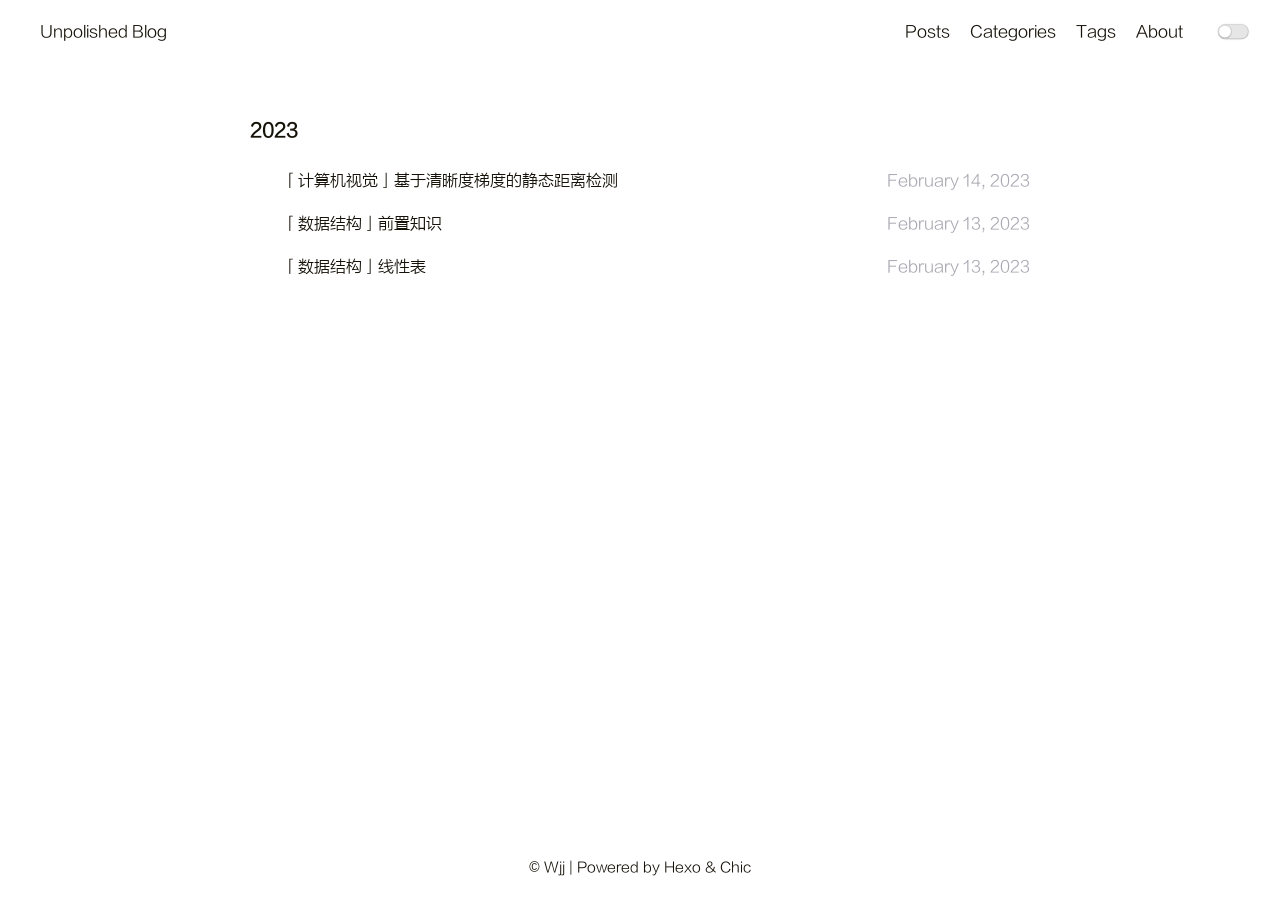
<file: archives/index.html>
<!DOCTYPE html>
<html lang="en">

<head>
    <meta charset="UTF-8">
<meta name="viewport"
      content="width=device-width, initial-scale=1.0, maximum-scale=1.0, minimum-scale=1.0">
<meta http-equiv="X-UA-Compatible" content="ie=edge">

    <meta name="author" content="Wjj">





<title>Archives | Unpolished Blog</title>



    <link rel="icon" href="/Hestia.ico">




    <!-- stylesheets list from _config.yml -->
    
    <link rel="stylesheet" href="/css/style.css">
    



    <!-- scripts list from _config.yml -->
    
    <script src="/js/script.js"></script>
    
    <script src="/js/tocbot.min.js"></script>
    



    
    
        
    


<meta name="generator" content="Hexo 6.3.0"></head>

<body>
    <script>
        // this function is used to check current theme before page loaded.
        (() => {
            const currentTheme = window.localStorage && window.localStorage.getItem('theme') || '';
            const isDark = currentTheme === 'dark';
            const pagebody = document.getElementsByTagName('body')[0]
            if (isDark) {
                pagebody.classList.add('dark-theme');
                // mobile
                document.getElementById("mobile-toggle-theme").innerText = "· Dark"
            } else {
                pagebody.classList.remove('dark-theme');
                // mobile
                document.getElementById("mobile-toggle-theme").innerText = "· Light"
            }
        })();
    </script>

    <div class="wrapper">
        <header>
    <nav class="navbar">
        <div class="container">
            <div class="navbar-header header-logo"><a href="/">Unpolished Blog</a></div>
            <div class="menu navbar-right">
                
                    <a class="menu-item" href="/archives">Posts</a>
                
                    <a class="menu-item" href="/category">Categories</a>
                
                    <a class="menu-item" href="/tag">Tags</a>
                
                    <a class="menu-item" href="/about">About</a>
                
                <input id="switch_default" type="checkbox" class="switch_default">
                <label for="switch_default" class="toggleBtn"></label>
            </div>
        </div>
    </nav>

    
    <nav class="navbar-mobile" id="nav-mobile">
        <div class="container">
            <div class="navbar-header">
                <div>
                    <a href="/">Unpolished Blog</a><a id="mobile-toggle-theme">·&nbsp;Light</a>
                </div>
                <div class="menu-toggle" onclick="mobileBtn()">&#9776; Menu</div>
            </div>
            <div class="menu" id="mobile-menu">
                
                    <a class="menu-item" href="/archives">Posts</a>
                
                    <a class="menu-item" href="/category">Categories</a>
                
                    <a class="menu-item" href="/tag">Tags</a>
                
                    <a class="menu-item" href="/about">About</a>
                
            </div>
        </div>
    </nav>

</header>
<script>
    var mobileBtn = function f() {
        var toggleMenu = document.getElementsByClassName("menu-toggle")[0];
        var mobileMenu = document.getElementById("mobile-menu");
        if(toggleMenu.classList.contains("active")){
           toggleMenu.classList.remove("active")
            mobileMenu.classList.remove("active")
        }else{
            toggleMenu.classList.add("active")
            mobileMenu.classList.add("active")
        }
    }
</script>
            <div class="main">
                <div class="post-wrap archive">
    
    
        

        
            <h3>2023</h3>
        

        <article class="archive-item">
            <a class="archive-item-link" href="/2023/02/14/%E3%80%8C%E8%AE%A1%E7%AE%97%E6%9C%BA%E8%A7%86%E8%A7%89%E3%80%8D%E5%9F%BA%E4%BA%8E%E6%B8%85%E6%99%B0%E5%BA%A6%E6%A2%AF%E5%BA%A6%E7%9A%84%E9%9D%99%E6%80%81%E8%B7%9D%E7%A6%BB%E6%A3%80%E6%B5%8B/">「计算机视觉」基于清晰度梯度的静态距离检测</a>
            <span class="archive-item-date">February 14, 2023</span>
        </article>
    
        

        

        <article class="archive-item">
            <a class="archive-item-link" href="/2023/02/13/%E3%80%8C%E6%95%B0%E6%8D%AE%E7%BB%93%E6%9E%84%E3%80%8D%E5%89%8D%E7%BD%AE%E7%9F%A5%E8%AF%86/">「数据结构」前置知识</a>
            <span class="archive-item-date">February 13, 2023</span>
        </article>
    
        

        

        <article class="archive-item">
            <a class="archive-item-link" href="/2023/02/13/%E3%80%8C%E6%95%B0%E6%8D%AE%E7%BB%93%E6%9E%84%E3%80%8D%E7%BA%BF%E6%80%A7%E8%A1%A8/">「数据结构」线性表</a>
            <span class="archive-item-date">February 13, 2023</span>
        </article>
    
    
</div>
            </div>
            <footer id="footer" class="footer">
    <div class="copyright">
        <span>© Wjj | Powered by <a href="https://hexo.io" target="_blank">Hexo</a> & <a href="https://github.com/Siricee/hexo-theme-Chic" target="_blank">Chic</a></span>
    </div>
</footer>

    </div>
</body>

</html>
</file>
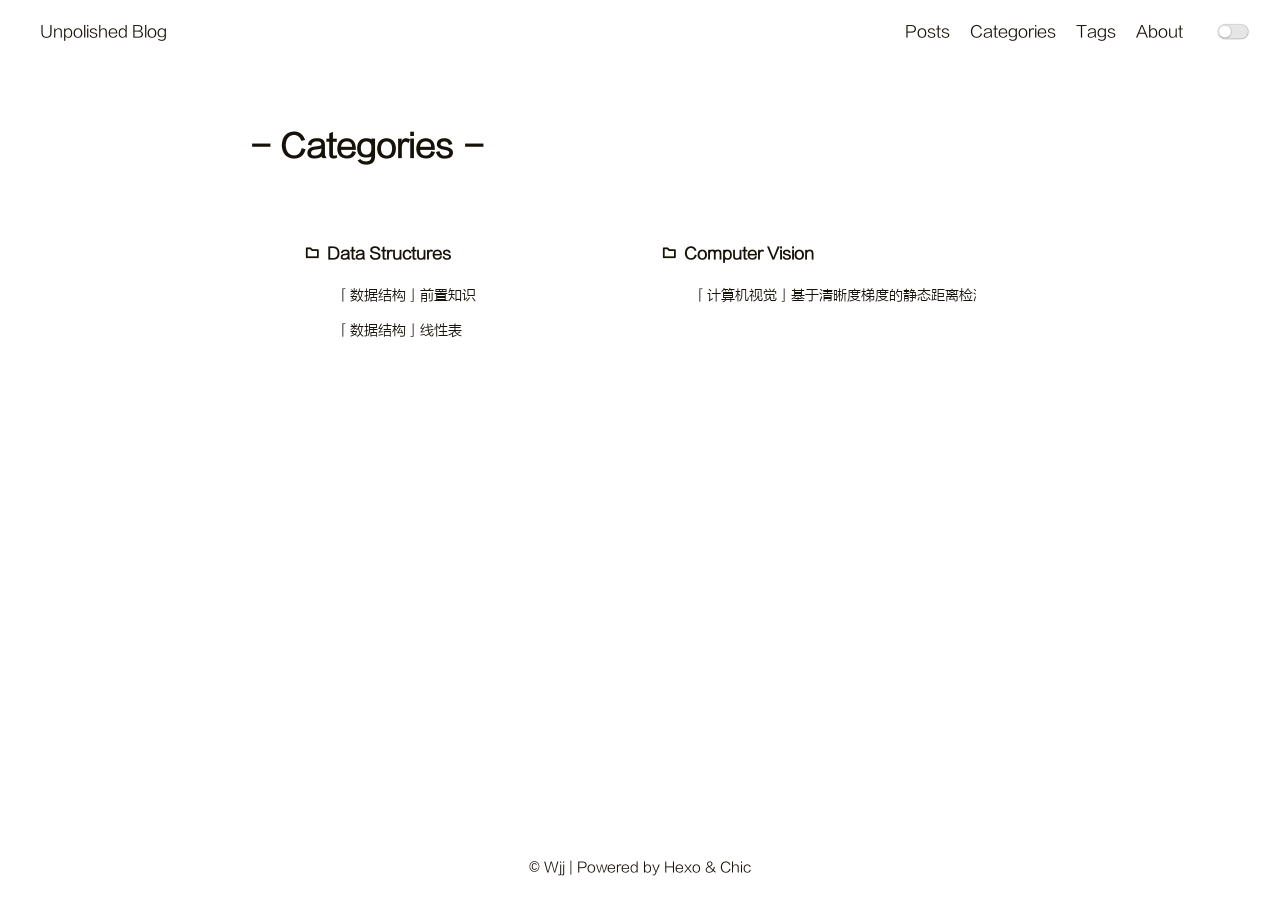
<file: category/index.html>
<!DOCTYPE html>
<html lang="en">

<head>
    <meta charset="UTF-8">
<meta name="viewport"
      content="width=device-width, initial-scale=1.0, maximum-scale=1.0, minimum-scale=1.0">
<meta http-equiv="X-UA-Compatible" content="ie=edge">

    <meta name="author" content="Wjj">





<title>Category | Unpolished Blog</title>



    <link rel="icon" href="/Hestia.ico">




    <!-- stylesheets list from _config.yml -->
    
    <link rel="stylesheet" href="/css/style.css">
    



    <!-- scripts list from _config.yml -->
    
    <script src="/js/script.js"></script>
    
    <script src="/js/tocbot.min.js"></script>
    



    
    
        
    


<meta name="generator" content="Hexo 6.3.0"></head>

<body>
    <script>
        // this function is used to check current theme before page loaded.
        (() => {
            const currentTheme = window.localStorage && window.localStorage.getItem('theme') || '';
            const isDark = currentTheme === 'dark';
            const pagebody = document.getElementsByTagName('body')[0]
            if (isDark) {
                pagebody.classList.add('dark-theme');
                // mobile
                document.getElementById("mobile-toggle-theme").innerText = "· Dark"
            } else {
                pagebody.classList.remove('dark-theme');
                // mobile
                document.getElementById("mobile-toggle-theme").innerText = "· Light"
            }
        })();
    </script>

    <div class="wrapper">
        <header>
    <nav class="navbar">
        <div class="container">
            <div class="navbar-header header-logo"><a href="/">Unpolished Blog</a></div>
            <div class="menu navbar-right">
                
                    <a class="menu-item" href="/archives">Posts</a>
                
                    <a class="menu-item" href="/category">Categories</a>
                
                    <a class="menu-item" href="/tag">Tags</a>
                
                    <a class="menu-item" href="/about">About</a>
                
                <input id="switch_default" type="checkbox" class="switch_default">
                <label for="switch_default" class="toggleBtn"></label>
            </div>
        </div>
    </nav>

    
    <nav class="navbar-mobile" id="nav-mobile">
        <div class="container">
            <div class="navbar-header">
                <div>
                    <a href="/">Unpolished Blog</a><a id="mobile-toggle-theme">·&nbsp;Light</a>
                </div>
                <div class="menu-toggle" onclick="mobileBtn()">&#9776; Menu</div>
            </div>
            <div class="menu" id="mobile-menu">
                
                    <a class="menu-item" href="/archives">Posts</a>
                
                    <a class="menu-item" href="/category">Categories</a>
                
                    <a class="menu-item" href="/tag">Tags</a>
                
                    <a class="menu-item" href="/about">About</a>
                
            </div>
        </div>
    </nav>

</header>
<script>
    var mobileBtn = function f() {
        var toggleMenu = document.getElementsByClassName("menu-toggle")[0];
        var mobileMenu = document.getElementById("mobile-menu");
        if(toggleMenu.classList.contains("active")){
           toggleMenu.classList.remove("active")
            mobileMenu.classList.remove("active")
        }else{
            toggleMenu.classList.add("active")
            mobileMenu.classList.add("active")
        }
    }
</script>
            <div class="main">
                



    <div class="container">
        <div class="post-wrap categories">
            <h2 class="post-title">-&nbsp;Categories&nbsp;-</h2>
            <div class="categories-card">
                
                    
                    <div class="card-item">
                        <div class="categories">
                            <a href="/categories/Data-Structures/">
                                <h3>
                                    <i class="iconfont icon-category" style="padding-right:3px"></i>
                                    Data Structures
                                </h3>
                            </a>
                            
                                
                                
                                    <article class="archive-item">
                                        <a class="archive-item-link"
                                           href="/2023/02/13/%E3%80%8C%E6%95%B0%E6%8D%AE%E7%BB%93%E6%9E%84%E3%80%8D%E5%89%8D%E7%BD%AE%E7%9F%A5%E8%AF%86/">「数据结构」前置知识</a>
                                    </article>
                                
                            
                                
                                
                                    <article class="archive-item">
                                        <a class="archive-item-link"
                                           href="/2023/02/13/%E3%80%8C%E6%95%B0%E6%8D%AE%E7%BB%93%E6%9E%84%E3%80%8D%E7%BA%BF%E6%80%A7%E8%A1%A8/">「数据结构」线性表</a>
                                    </article>
                                
                            
                            
                        </div>
                    </div>
                
                    
                    <div class="card-item">
                        <div class="categories">
                            <a href="/categories/Computer-Vision/">
                                <h3>
                                    <i class="iconfont icon-category" style="padding-right:3px"></i>
                                    Computer Vision
                                </h3>
                            </a>
                            
                                
                                
                                    <article class="archive-item">
                                        <a class="archive-item-link"
                                           href="/2023/02/14/%E3%80%8C%E8%AE%A1%E7%AE%97%E6%9C%BA%E8%A7%86%E8%A7%89%E3%80%8D%E5%9F%BA%E4%BA%8E%E6%B8%85%E6%99%B0%E5%BA%A6%E6%A2%AF%E5%BA%A6%E7%9A%84%E9%9D%99%E6%80%81%E8%B7%9D%E7%A6%BB%E6%A3%80%E6%B5%8B/">「计算机视觉」基于清晰度梯度的静态距离检测</a>
                                    </article>
                                
                            
                            
                        </div>
                    </div>
                
            </div>

        </div>
    </div>

            </div>
            <footer id="footer" class="footer">
    <div class="copyright">
        <span>© Wjj | Powered by <a href="https://hexo.io" target="_blank">Hexo</a> & <a href="https://github.com/Siricee/hexo-theme-Chic" target="_blank">Chic</a></span>
    </div>
</footer>

    </div>
</body>

</html>
</file>
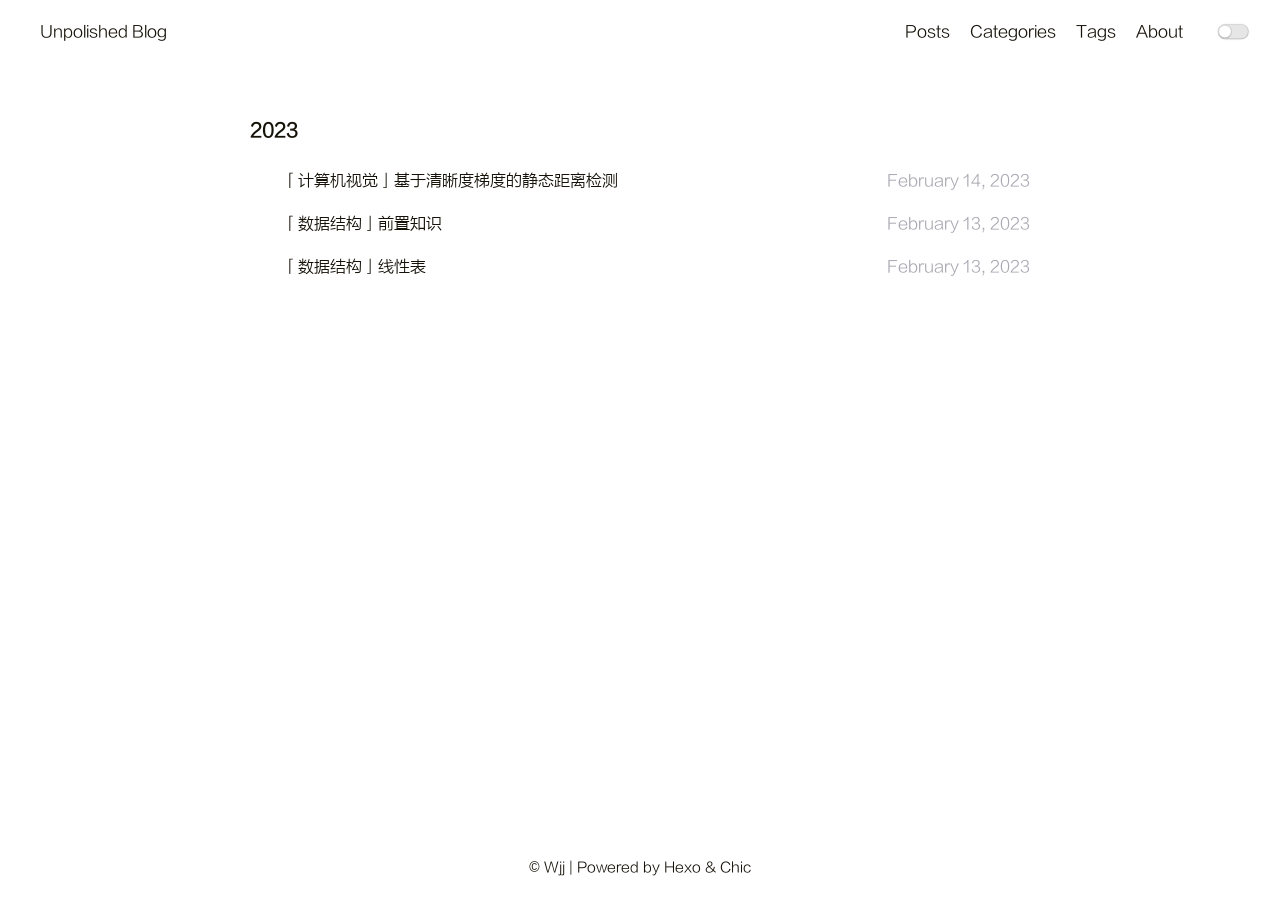
<file: archives/2023/index.html>
<!DOCTYPE html>
<html lang="en">

<head>
    <meta charset="UTF-8">
<meta name="viewport"
      content="width=device-width, initial-scale=1.0, maximum-scale=1.0, minimum-scale=1.0">
<meta http-equiv="X-UA-Compatible" content="ie=edge">

    <meta name="author" content="Wjj">





<title>Archives: 2023 | Unpolished Blog</title>



    <link rel="icon" href="/Hestia.ico">




    <!-- stylesheets list from _config.yml -->
    
    <link rel="stylesheet" href="/css/style.css">
    



    <!-- scripts list from _config.yml -->
    
    <script src="/js/script.js"></script>
    
    <script src="/js/tocbot.min.js"></script>
    



    
    
        
    


<meta name="generator" content="Hexo 6.3.0"></head>

<body>
    <script>
        // this function is used to check current theme before page loaded.
        (() => {
            const currentTheme = window.localStorage && window.localStorage.getItem('theme') || '';
            const isDark = currentTheme === 'dark';
            const pagebody = document.getElementsByTagName('body')[0]
            if (isDark) {
                pagebody.classList.add('dark-theme');
                // mobile
                document.getElementById("mobile-toggle-theme").innerText = "· Dark"
            } else {
                pagebody.classList.remove('dark-theme');
                // mobile
                document.getElementById("mobile-toggle-theme").innerText = "· Light"
            }
        })();
    </script>

    <div class="wrapper">
        <header>
    <nav class="navbar">
        <div class="container">
            <div class="navbar-header header-logo"><a href="/">Unpolished Blog</a></div>
            <div class="menu navbar-right">
                
                    <a class="menu-item" href="/archives">Posts</a>
                
                    <a class="menu-item" href="/category">Categories</a>
                
                    <a class="menu-item" href="/tag">Tags</a>
                
                    <a class="menu-item" href="/about">About</a>
                
                <input id="switch_default" type="checkbox" class="switch_default">
                <label for="switch_default" class="toggleBtn"></label>
            </div>
        </div>
    </nav>

    
    <nav class="navbar-mobile" id="nav-mobile">
        <div class="container">
            <div class="navbar-header">
                <div>
                    <a href="/">Unpolished Blog</a><a id="mobile-toggle-theme">·&nbsp;Light</a>
                </div>
                <div class="menu-toggle" onclick="mobileBtn()">&#9776; Menu</div>
            </div>
            <div class="menu" id="mobile-menu">
                
                    <a class="menu-item" href="/archives">Posts</a>
                
                    <a class="menu-item" href="/category">Categories</a>
                
                    <a class="menu-item" href="/tag">Tags</a>
                
                    <a class="menu-item" href="/about">About</a>
                
            </div>
        </div>
    </nav>

</header>
<script>
    var mobileBtn = function f() {
        var toggleMenu = document.getElementsByClassName("menu-toggle")[0];
        var mobileMenu = document.getElementById("mobile-menu");
        if(toggleMenu.classList.contains("active")){
           toggleMenu.classList.remove("active")
            mobileMenu.classList.remove("active")
        }else{
            toggleMenu.classList.add("active")
            mobileMenu.classList.add("active")
        }
    }
</script>
            <div class="main">
                <div class="post-wrap archive">
    
    
        

        
            <h3>2023</h3>
        

        <article class="archive-item">
            <a class="archive-item-link" href="/2023/02/14/%E3%80%8C%E8%AE%A1%E7%AE%97%E6%9C%BA%E8%A7%86%E8%A7%89%E3%80%8D%E5%9F%BA%E4%BA%8E%E6%B8%85%E6%99%B0%E5%BA%A6%E6%A2%AF%E5%BA%A6%E7%9A%84%E9%9D%99%E6%80%81%E8%B7%9D%E7%A6%BB%E6%A3%80%E6%B5%8B/">「计算机视觉」基于清晰度梯度的静态距离检测</a>
            <span class="archive-item-date">February 14, 2023</span>
        </article>
    
        

        

        <article class="archive-item">
            <a class="archive-item-link" href="/2023/02/13/%E3%80%8C%E6%95%B0%E6%8D%AE%E7%BB%93%E6%9E%84%E3%80%8D%E5%89%8D%E7%BD%AE%E7%9F%A5%E8%AF%86/">「数据结构」前置知识</a>
            <span class="archive-item-date">February 13, 2023</span>
        </article>
    
        

        

        <article class="archive-item">
            <a class="archive-item-link" href="/2023/02/13/%E3%80%8C%E6%95%B0%E6%8D%AE%E7%BB%93%E6%9E%84%E3%80%8D%E7%BA%BF%E6%80%A7%E8%A1%A8/">「数据结构」线性表</a>
            <span class="archive-item-date">February 13, 2023</span>
        </article>
    
    
</div>
            </div>
            <footer id="footer" class="footer">
    <div class="copyright">
        <span>© Wjj | Powered by <a href="https://hexo.io" target="_blank">Hexo</a> & <a href="https://github.com/Siricee/hexo-theme-Chic" target="_blank">Chic</a></span>
    </div>
</footer>

    </div>
</body>

</html>
</file>
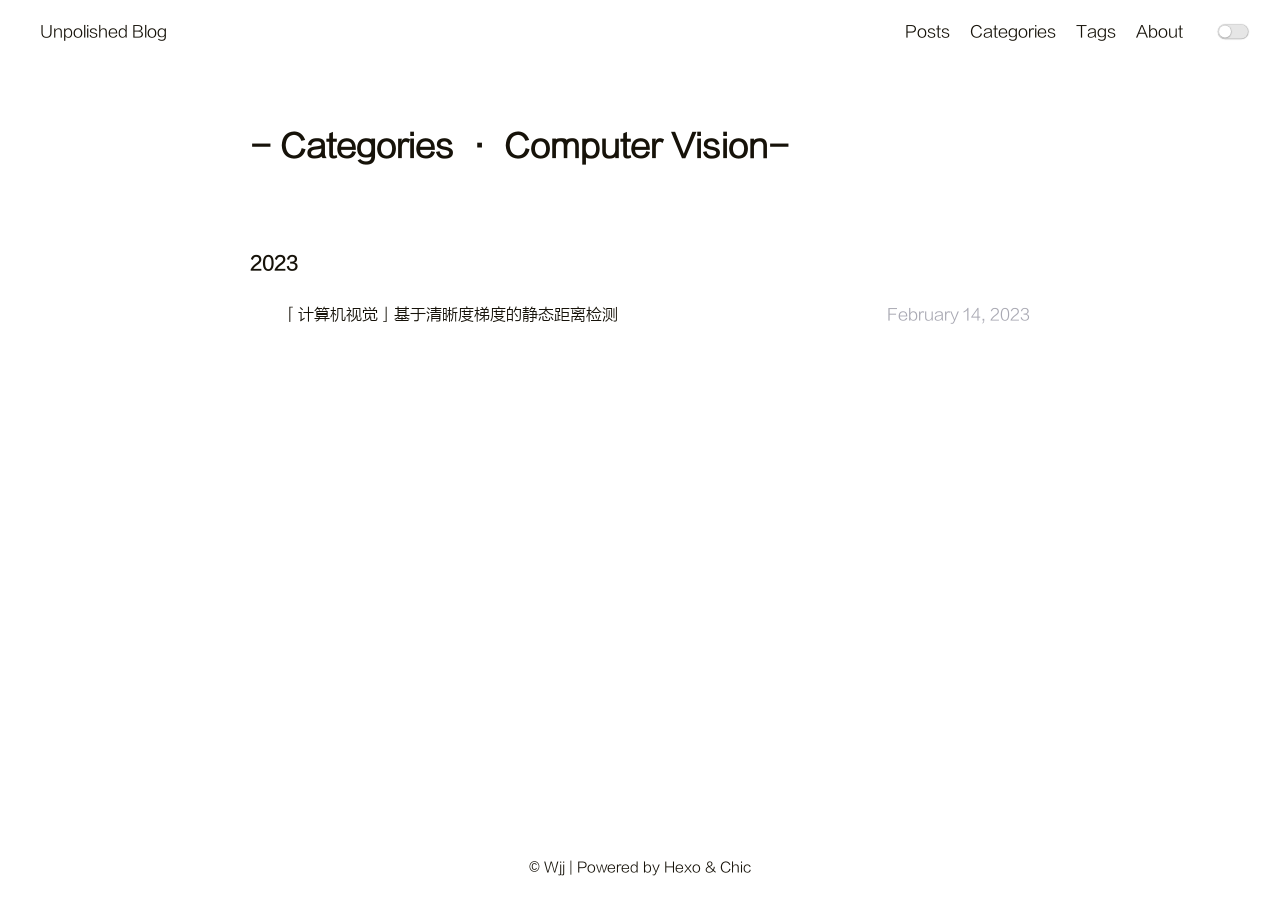
<file: categories/Computer-Vision/index.html>
<!DOCTYPE html>
<html lang="en">

<head>
    <meta charset="UTF-8">
<meta name="viewport"
      content="width=device-width, initial-scale=1.0, maximum-scale=1.0, minimum-scale=1.0">
<meta http-equiv="X-UA-Compatible" content="ie=edge">

    <meta name="author" content="Wjj">





<title>Category: Computer Vision | Unpolished Blog</title>



    <link rel="icon" href="/Hestia.ico">




    <!-- stylesheets list from _config.yml -->
    
    <link rel="stylesheet" href="/css/style.css">
    



    <!-- scripts list from _config.yml -->
    
    <script src="/js/script.js"></script>
    
    <script src="/js/tocbot.min.js"></script>
    



    
    
        
    


<meta name="generator" content="Hexo 6.3.0"></head>

<body>
    <script>
        // this function is used to check current theme before page loaded.
        (() => {
            const currentTheme = window.localStorage && window.localStorage.getItem('theme') || '';
            const isDark = currentTheme === 'dark';
            const pagebody = document.getElementsByTagName('body')[0]
            if (isDark) {
                pagebody.classList.add('dark-theme');
                // mobile
                document.getElementById("mobile-toggle-theme").innerText = "· Dark"
            } else {
                pagebody.classList.remove('dark-theme');
                // mobile
                document.getElementById("mobile-toggle-theme").innerText = "· Light"
            }
        })();
    </script>

    <div class="wrapper">
        <header>
    <nav class="navbar">
        <div class="container">
            <div class="navbar-header header-logo"><a href="/">Unpolished Blog</a></div>
            <div class="menu navbar-right">
                
                    <a class="menu-item" href="/archives">Posts</a>
                
                    <a class="menu-item" href="/category">Categories</a>
                
                    <a class="menu-item" href="/tag">Tags</a>
                
                    <a class="menu-item" href="/about">About</a>
                
                <input id="switch_default" type="checkbox" class="switch_default">
                <label for="switch_default" class="toggleBtn"></label>
            </div>
        </div>
    </nav>

    
    <nav class="navbar-mobile" id="nav-mobile">
        <div class="container">
            <div class="navbar-header">
                <div>
                    <a href="/">Unpolished Blog</a><a id="mobile-toggle-theme">·&nbsp;Light</a>
                </div>
                <div class="menu-toggle" onclick="mobileBtn()">&#9776; Menu</div>
            </div>
            <div class="menu" id="mobile-menu">
                
                    <a class="menu-item" href="/archives">Posts</a>
                
                    <a class="menu-item" href="/category">Categories</a>
                
                    <a class="menu-item" href="/tag">Tags</a>
                
                    <a class="menu-item" href="/about">About</a>
                
            </div>
        </div>
    </nav>

</header>
<script>
    var mobileBtn = function f() {
        var toggleMenu = document.getElementsByClassName("menu-toggle")[0];
        var mobileMenu = document.getElementById("mobile-menu");
        if(toggleMenu.classList.contains("active")){
           toggleMenu.classList.remove("active")
            mobileMenu.classList.remove("active")
        }else{
            toggleMenu.classList.add("active")
            mobileMenu.classList.add("active")
        }
    }
</script>
            <div class="main">
                


    
<div class="container">
    <div class="post-wrap categories">
        <h2 class="post-title">-&nbsp;Categories&nbsp;·&nbsp;Computer Vision-</h2>
    </div>
    <div class="post-wrap archive">
    
    
        

        
            <h3>2023</h3>
        

        <article class="archive-item">
            <a class="archive-item-link" href="/2023/02/14/%E3%80%8C%E8%AE%A1%E7%AE%97%E6%9C%BA%E8%A7%86%E8%A7%89%E3%80%8D%E5%9F%BA%E4%BA%8E%E6%B8%85%E6%99%B0%E5%BA%A6%E6%A2%AF%E5%BA%A6%E7%9A%84%E9%9D%99%E6%80%81%E8%B7%9D%E7%A6%BB%E6%A3%80%E6%B5%8B/">「计算机视觉」基于清晰度梯度的静态距离检测</a>
            <span class="archive-item-date">February 14, 2023</span>
        </article>
    
    
</div>
</div>

            </div>
            <footer id="footer" class="footer">
    <div class="copyright">
        <span>© Wjj | Powered by <a href="https://hexo.io" target="_blank">Hexo</a> & <a href="https://github.com/Siricee/hexo-theme-Chic" target="_blank">Chic</a></span>
    </div>
</footer>

    </div>
</body>

</html>
</file>
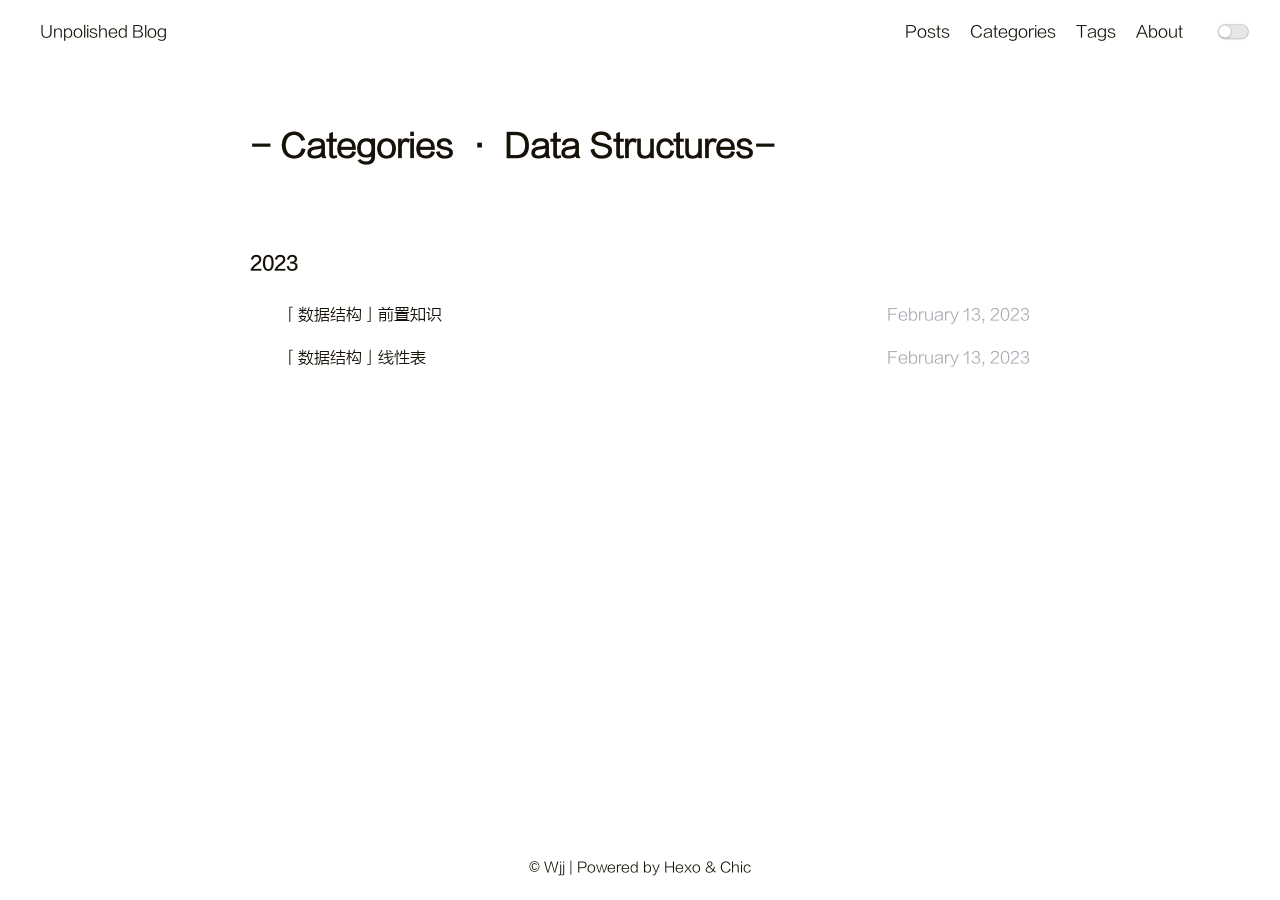
<file: categories/Data-Structures/index.html>
<!DOCTYPE html>
<html lang="en">

<head>
    <meta charset="UTF-8">
<meta name="viewport"
      content="width=device-width, initial-scale=1.0, maximum-scale=1.0, minimum-scale=1.0">
<meta http-equiv="X-UA-Compatible" content="ie=edge">

    <meta name="author" content="Wjj">





<title>Category: Data Structures | Unpolished Blog</title>



    <link rel="icon" href="/Hestia.ico">




    <!-- stylesheets list from _config.yml -->
    
    <link rel="stylesheet" href="/css/style.css">
    



    <!-- scripts list from _config.yml -->
    
    <script src="/js/script.js"></script>
    
    <script src="/js/tocbot.min.js"></script>
    



    
    
        
    


<meta name="generator" content="Hexo 6.3.0"></head>

<body>
    <script>
        // this function is used to check current theme before page loaded.
        (() => {
            const currentTheme = window.localStorage && window.localStorage.getItem('theme') || '';
            const isDark = currentTheme === 'dark';
            const pagebody = document.getElementsByTagName('body')[0]
            if (isDark) {
                pagebody.classList.add('dark-theme');
                // mobile
                document.getElementById("mobile-toggle-theme").innerText = "· Dark"
            } else {
                pagebody.classList.remove('dark-theme');
                // mobile
                document.getElementById("mobile-toggle-theme").innerText = "· Light"
            }
        })();
    </script>

    <div class="wrapper">
        <header>
    <nav class="navbar">
        <div class="container">
            <div class="navbar-header header-logo"><a href="/">Unpolished Blog</a></div>
            <div class="menu navbar-right">
                
                    <a class="menu-item" href="/archives">Posts</a>
                
                    <a class="menu-item" href="/category">Categories</a>
                
                    <a class="menu-item" href="/tag">Tags</a>
                
                    <a class="menu-item" href="/about">About</a>
                
                <input id="switch_default" type="checkbox" class="switch_default">
                <label for="switch_default" class="toggleBtn"></label>
            </div>
        </div>
    </nav>

    
    <nav class="navbar-mobile" id="nav-mobile">
        <div class="container">
            <div class="navbar-header">
                <div>
                    <a href="/">Unpolished Blog</a><a id="mobile-toggle-theme">·&nbsp;Light</a>
                </div>
                <div class="menu-toggle" onclick="mobileBtn()">&#9776; Menu</div>
            </div>
            <div class="menu" id="mobile-menu">
                
                    <a class="menu-item" href="/archives">Posts</a>
                
                    <a class="menu-item" href="/category">Categories</a>
                
                    <a class="menu-item" href="/tag">Tags</a>
                
                    <a class="menu-item" href="/about">About</a>
                
            </div>
        </div>
    </nav>

</header>
<script>
    var mobileBtn = function f() {
        var toggleMenu = document.getElementsByClassName("menu-toggle")[0];
        var mobileMenu = document.getElementById("mobile-menu");
        if(toggleMenu.classList.contains("active")){
           toggleMenu.classList.remove("active")
            mobileMenu.classList.remove("active")
        }else{
            toggleMenu.classList.add("active")
            mobileMenu.classList.add("active")
        }
    }
</script>
            <div class="main">
                


    
<div class="container">
    <div class="post-wrap categories">
        <h2 class="post-title">-&nbsp;Categories&nbsp;·&nbsp;Data Structures-</h2>
    </div>
    <div class="post-wrap archive">
    
    
        

        
            <h3>2023</h3>
        

        <article class="archive-item">
            <a class="archive-item-link" href="/2023/02/13/%E3%80%8C%E6%95%B0%E6%8D%AE%E7%BB%93%E6%9E%84%E3%80%8D%E5%89%8D%E7%BD%AE%E7%9F%A5%E8%AF%86/">「数据结构」前置知识</a>
            <span class="archive-item-date">February 13, 2023</span>
        </article>
    
        

        

        <article class="archive-item">
            <a class="archive-item-link" href="/2023/02/13/%E3%80%8C%E6%95%B0%E6%8D%AE%E7%BB%93%E6%9E%84%E3%80%8D%E7%BA%BF%E6%80%A7%E8%A1%A8/">「数据结构」线性表</a>
            <span class="archive-item-date">February 13, 2023</span>
        </article>
    
    
</div>
</div>

            </div>
            <footer id="footer" class="footer">
    <div class="copyright">
        <span>© Wjj | Powered by <a href="https://hexo.io" target="_blank">Hexo</a> & <a href="https://github.com/Siricee/hexo-theme-Chic" target="_blank">Chic</a></span>
    </div>
</footer>

    </div>
</body>

</html>
</file>
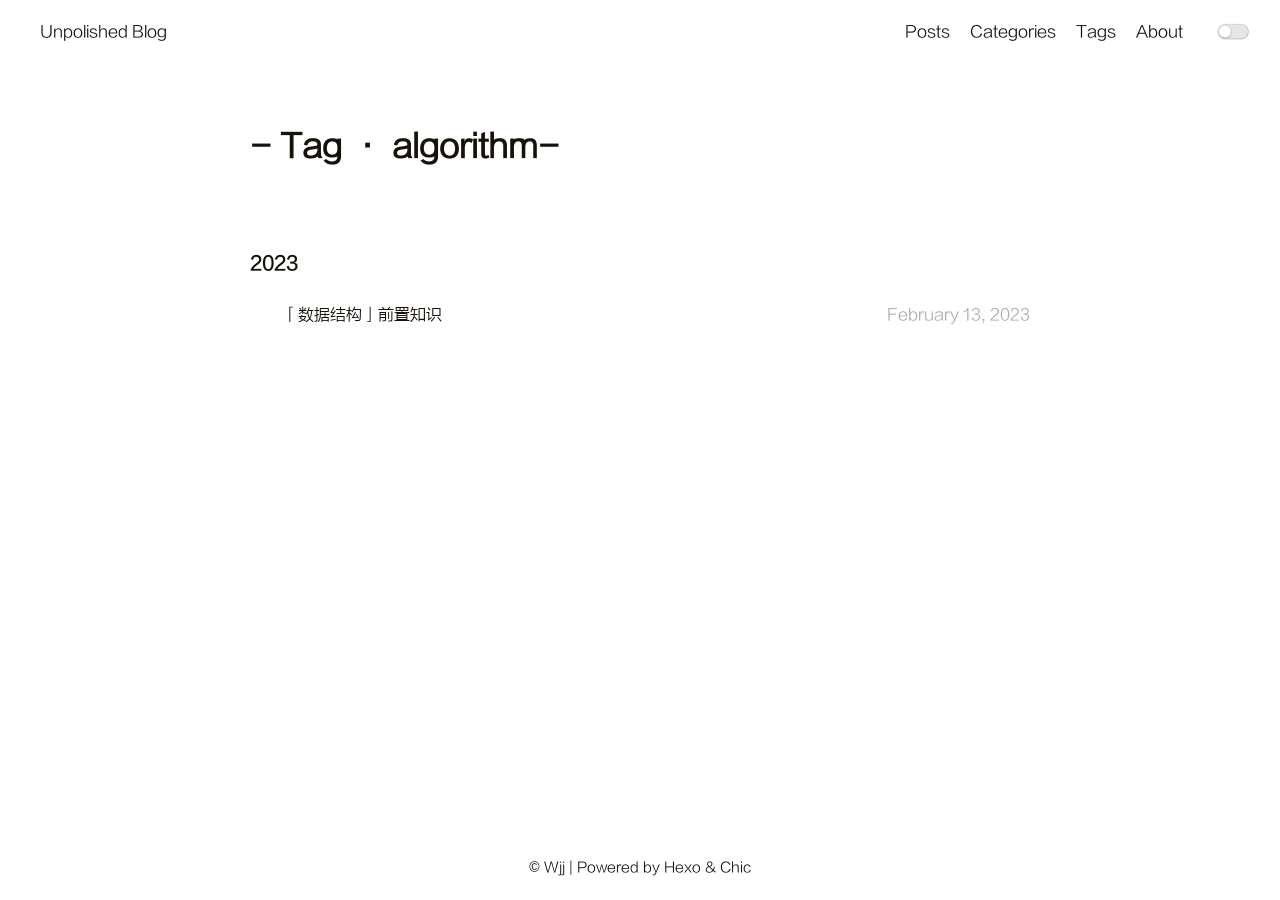
<file: tags/algorithm/index.html>
<!DOCTYPE html>
<html lang="en">

<head>
    <meta charset="UTF-8">
<meta name="viewport"
      content="width=device-width, initial-scale=1.0, maximum-scale=1.0, minimum-scale=1.0">
<meta http-equiv="X-UA-Compatible" content="ie=edge">

    <meta name="author" content="Wjj">





<title>Tag: algorithm | Unpolished Blog</title>



    <link rel="icon" href="/Hestia.ico">




    <!-- stylesheets list from _config.yml -->
    
    <link rel="stylesheet" href="/css/style.css">
    



    <!-- scripts list from _config.yml -->
    
    <script src="/js/script.js"></script>
    
    <script src="/js/tocbot.min.js"></script>
    



    
    
        
    


<meta name="generator" content="Hexo 6.3.0"></head>

<body>
    <script>
        // this function is used to check current theme before page loaded.
        (() => {
            const currentTheme = window.localStorage && window.localStorage.getItem('theme') || '';
            const isDark = currentTheme === 'dark';
            const pagebody = document.getElementsByTagName('body')[0]
            if (isDark) {
                pagebody.classList.add('dark-theme');
                // mobile
                document.getElementById("mobile-toggle-theme").innerText = "· Dark"
            } else {
                pagebody.classList.remove('dark-theme');
                // mobile
                document.getElementById("mobile-toggle-theme").innerText = "· Light"
            }
        })();
    </script>

    <div class="wrapper">
        <header>
    <nav class="navbar">
        <div class="container">
            <div class="navbar-header header-logo"><a href="/">Unpolished Blog</a></div>
            <div class="menu navbar-right">
                
                    <a class="menu-item" href="/archives">Posts</a>
                
                    <a class="menu-item" href="/category">Categories</a>
                
                    <a class="menu-item" href="/tag">Tags</a>
                
                    <a class="menu-item" href="/about">About</a>
                
                <input id="switch_default" type="checkbox" class="switch_default">
                <label for="switch_default" class="toggleBtn"></label>
            </div>
        </div>
    </nav>

    
    <nav class="navbar-mobile" id="nav-mobile">
        <div class="container">
            <div class="navbar-header">
                <div>
                    <a href="/">Unpolished Blog</a><a id="mobile-toggle-theme">·&nbsp;Light</a>
                </div>
                <div class="menu-toggle" onclick="mobileBtn()">&#9776; Menu</div>
            </div>
            <div class="menu" id="mobile-menu">
                
                    <a class="menu-item" href="/archives">Posts</a>
                
                    <a class="menu-item" href="/category">Categories</a>
                
                    <a class="menu-item" href="/tag">Tags</a>
                
                    <a class="menu-item" href="/about">About</a>
                
            </div>
        </div>
    </nav>

</header>
<script>
    var mobileBtn = function f() {
        var toggleMenu = document.getElementsByClassName("menu-toggle")[0];
        var mobileMenu = document.getElementById("mobile-menu");
        if(toggleMenu.classList.contains("active")){
           toggleMenu.classList.remove("active")
            mobileMenu.classList.remove("active")
        }else{
            toggleMenu.classList.add("active")
            mobileMenu.classList.add("active")
        }
    }
</script>
            <div class="main">
                

    
<div class="container">
    <div class="post-wrap tags">
        <h2 class="post-title">-&nbsp;Tag&nbsp;·&nbsp;algorithm-</h2>
    </div>
    <div class="post-wrap archive">
    
    
        

        
            <h3>2023</h3>
        

        <article class="archive-item">
            <a class="archive-item-link" href="/2023/02/13/%E3%80%8C%E6%95%B0%E6%8D%AE%E7%BB%93%E6%9E%84%E3%80%8D%E5%89%8D%E7%BD%AE%E7%9F%A5%E8%AF%86/">「数据结构」前置知识</a>
            <span class="archive-item-date">February 13, 2023</span>
        </article>
    
    
</div>
</div>

            </div>
            <footer id="footer" class="footer">
    <div class="copyright">
        <span>© Wjj | Powered by <a href="https://hexo.io" target="_blank">Hexo</a> & <a href="https://github.com/Siricee/hexo-theme-Chic" target="_blank">Chic</a></span>
    </div>
</footer>

    </div>
</body>

</html>
</file>
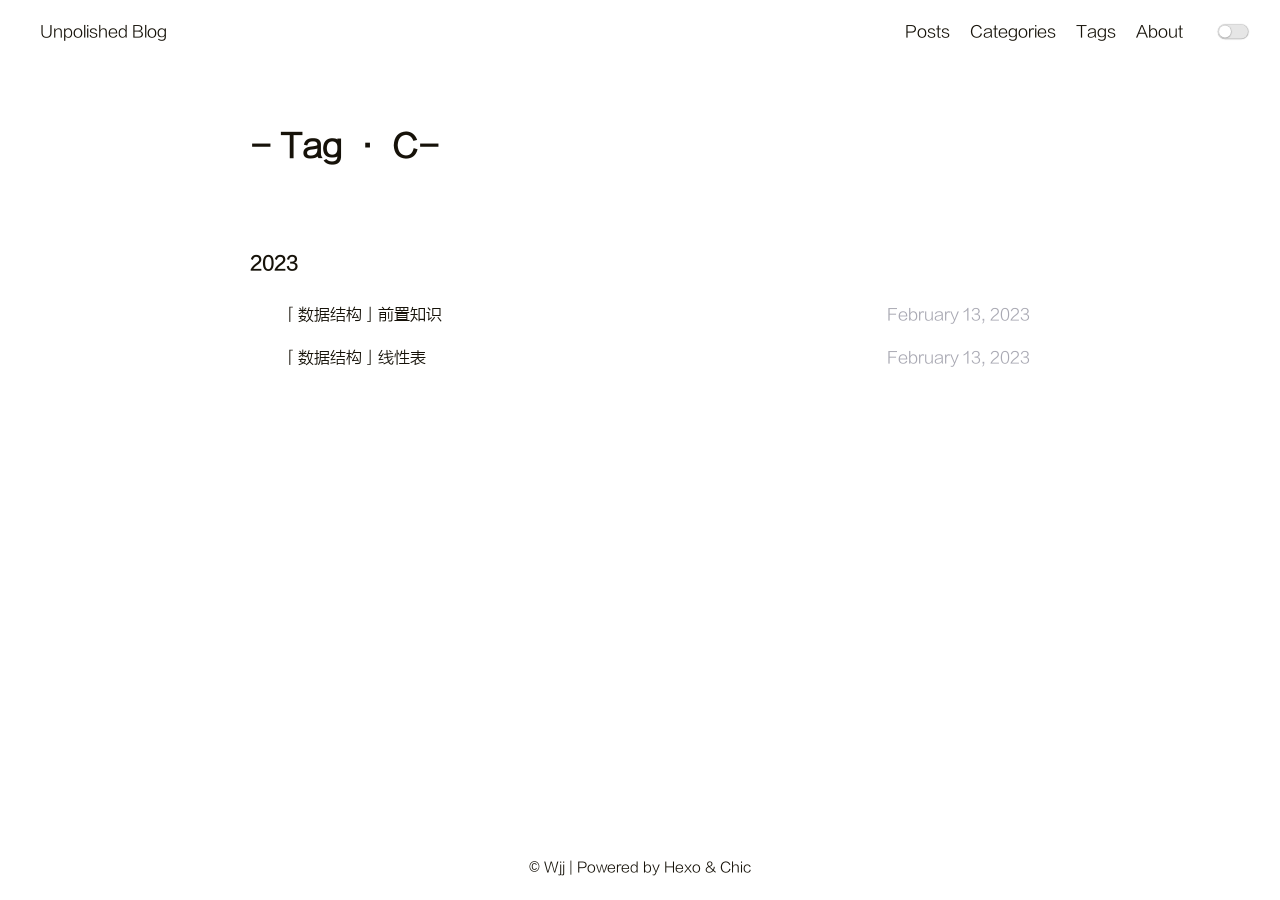
<file: tags/C/index.html>
<!DOCTYPE html>
<html lang="en">

<head>
    <meta charset="UTF-8">
<meta name="viewport"
      content="width=device-width, initial-scale=1.0, maximum-scale=1.0, minimum-scale=1.0">
<meta http-equiv="X-UA-Compatible" content="ie=edge">

    <meta name="author" content="Wjj">





<title>Tag: C | Unpolished Blog</title>



    <link rel="icon" href="/Hestia.ico">




    <!-- stylesheets list from _config.yml -->
    
    <link rel="stylesheet" href="/css/style.css">
    



    <!-- scripts list from _config.yml -->
    
    <script src="/js/script.js"></script>
    
    <script src="/js/tocbot.min.js"></script>
    



    
    
        
    


<meta name="generator" content="Hexo 6.3.0"></head>

<body>
    <script>
        // this function is used to check current theme before page loaded.
        (() => {
            const currentTheme = window.localStorage && window.localStorage.getItem('theme') || '';
            const isDark = currentTheme === 'dark';
            const pagebody = document.getElementsByTagName('body')[0]
            if (isDark) {
                pagebody.classList.add('dark-theme');
                // mobile
                document.getElementById("mobile-toggle-theme").innerText = "· Dark"
            } else {
                pagebody.classList.remove('dark-theme');
                // mobile
                document.getElementById("mobile-toggle-theme").innerText = "· Light"
            }
        })();
    </script>

    <div class="wrapper">
        <header>
    <nav class="navbar">
        <div class="container">
            <div class="navbar-header header-logo"><a href="/">Unpolished Blog</a></div>
            <div class="menu navbar-right">
                
                    <a class="menu-item" href="/archives">Posts</a>
                
                    <a class="menu-item" href="/category">Categories</a>
                
                    <a class="menu-item" href="/tag">Tags</a>
                
                    <a class="menu-item" href="/about">About</a>
                
                <input id="switch_default" type="checkbox" class="switch_default">
                <label for="switch_default" class="toggleBtn"></label>
            </div>
        </div>
    </nav>

    
    <nav class="navbar-mobile" id="nav-mobile">
        <div class="container">
            <div class="navbar-header">
                <div>
                    <a href="/">Unpolished Blog</a><a id="mobile-toggle-theme">·&nbsp;Light</a>
                </div>
                <div class="menu-toggle" onclick="mobileBtn()">&#9776; Menu</div>
            </div>
            <div class="menu" id="mobile-menu">
                
                    <a class="menu-item" href="/archives">Posts</a>
                
                    <a class="menu-item" href="/category">Categories</a>
                
                    <a class="menu-item" href="/tag">Tags</a>
                
                    <a class="menu-item" href="/about">About</a>
                
            </div>
        </div>
    </nav>

</header>
<script>
    var mobileBtn = function f() {
        var toggleMenu = document.getElementsByClassName("menu-toggle")[0];
        var mobileMenu = document.getElementById("mobile-menu");
        if(toggleMenu.classList.contains("active")){
           toggleMenu.classList.remove("active")
            mobileMenu.classList.remove("active")
        }else{
            toggleMenu.classList.add("active")
            mobileMenu.classList.add("active")
        }
    }
</script>
            <div class="main">
                

    
<div class="container">
    <div class="post-wrap tags">
        <h2 class="post-title">-&nbsp;Tag&nbsp;·&nbsp;C-</h2>
    </div>
    <div class="post-wrap archive">
    
    
        

        
            <h3>2023</h3>
        

        <article class="archive-item">
            <a class="archive-item-link" href="/2023/02/13/%E3%80%8C%E6%95%B0%E6%8D%AE%E7%BB%93%E6%9E%84%E3%80%8D%E5%89%8D%E7%BD%AE%E7%9F%A5%E8%AF%86/">「数据结构」前置知识</a>
            <span class="archive-item-date">February 13, 2023</span>
        </article>
    
        

        

        <article class="archive-item">
            <a class="archive-item-link" href="/2023/02/13/%E3%80%8C%E6%95%B0%E6%8D%AE%E7%BB%93%E6%9E%84%E3%80%8D%E7%BA%BF%E6%80%A7%E8%A1%A8/">「数据结构」线性表</a>
            <span class="archive-item-date">February 13, 2023</span>
        </article>
    
    
</div>
</div>

            </div>
            <footer id="footer" class="footer">
    <div class="copyright">
        <span>© Wjj | Powered by <a href="https://hexo.io" target="_blank">Hexo</a> & <a href="https://github.com/Siricee/hexo-theme-Chic" target="_blank">Chic</a></span>
    </div>
</footer>

    </div>
</body>

</html>
</file>
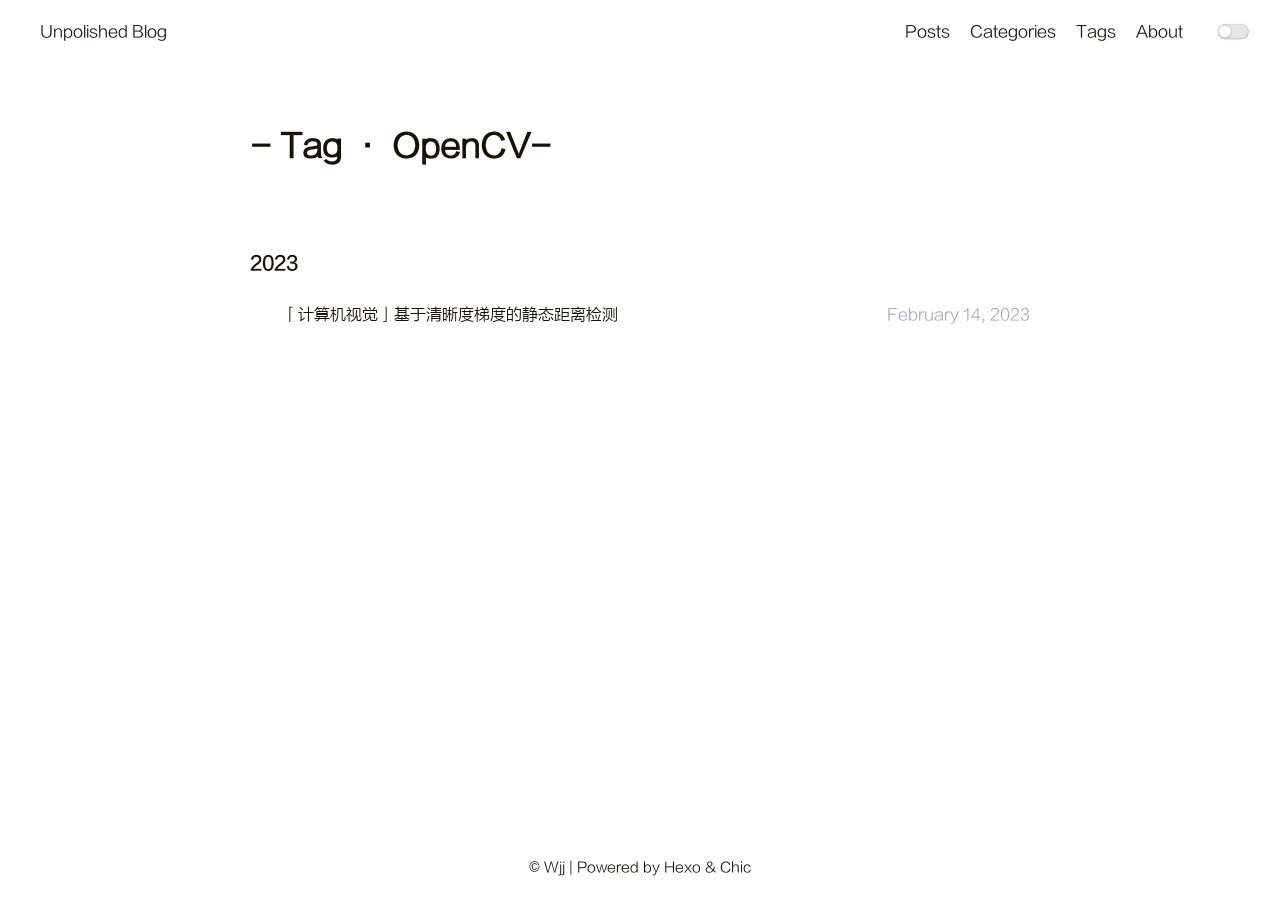
<file: tags/OpenCV/index.html>
<!DOCTYPE html>
<html lang="en">

<head>
    <meta charset="UTF-8">
<meta name="viewport"
      content="width=device-width, initial-scale=1.0, maximum-scale=1.0, minimum-scale=1.0">
<meta http-equiv="X-UA-Compatible" content="ie=edge">

    <meta name="author" content="Wjj">





<title>Tag: OpenCV | Unpolished Blog</title>



    <link rel="icon" href="/Hestia.ico">




    <!-- stylesheets list from _config.yml -->
    
    <link rel="stylesheet" href="/css/style.css">
    



    <!-- scripts list from _config.yml -->
    
    <script src="/js/script.js"></script>
    
    <script src="/js/tocbot.min.js"></script>
    



    
    
        
    


<meta name="generator" content="Hexo 6.3.0"></head>

<body>
    <script>
        // this function is used to check current theme before page loaded.
        (() => {
            const currentTheme = window.localStorage && window.localStorage.getItem('theme') || '';
            const isDark = currentTheme === 'dark';
            const pagebody = document.getElementsByTagName('body')[0]
            if (isDark) {
                pagebody.classList.add('dark-theme');
                // mobile
                document.getElementById("mobile-toggle-theme").innerText = "· Dark"
            } else {
                pagebody.classList.remove('dark-theme');
                // mobile
                document.getElementById("mobile-toggle-theme").innerText = "· Light"
            }
        })();
    </script>

    <div class="wrapper">
        <header>
    <nav class="navbar">
        <div class="container">
            <div class="navbar-header header-logo"><a href="/">Unpolished Blog</a></div>
            <div class="menu navbar-right">
                
                    <a class="menu-item" href="/archives">Posts</a>
                
                    <a class="menu-item" href="/category">Categories</a>
                
                    <a class="menu-item" href="/tag">Tags</a>
                
                    <a class="menu-item" href="/about">About</a>
                
                <input id="switch_default" type="checkbox" class="switch_default">
                <label for="switch_default" class="toggleBtn"></label>
            </div>
        </div>
    </nav>

    
    <nav class="navbar-mobile" id="nav-mobile">
        <div class="container">
            <div class="navbar-header">
                <div>
                    <a href="/">Unpolished Blog</a><a id="mobile-toggle-theme">·&nbsp;Light</a>
                </div>
                <div class="menu-toggle" onclick="mobileBtn()">&#9776; Menu</div>
            </div>
            <div class="menu" id="mobile-menu">
                
                    <a class="menu-item" href="/archives">Posts</a>
                
                    <a class="menu-item" href="/category">Categories</a>
                
                    <a class="menu-item" href="/tag">Tags</a>
                
                    <a class="menu-item" href="/about">About</a>
                
            </div>
        </div>
    </nav>

</header>
<script>
    var mobileBtn = function f() {
        var toggleMenu = document.getElementsByClassName("menu-toggle")[0];
        var mobileMenu = document.getElementById("mobile-menu");
        if(toggleMenu.classList.contains("active")){
           toggleMenu.classList.remove("active")
            mobileMenu.classList.remove("active")
        }else{
            toggleMenu.classList.add("active")
            mobileMenu.classList.add("active")
        }
    }
</script>
            <div class="main">
                

    
<div class="container">
    <div class="post-wrap tags">
        <h2 class="post-title">-&nbsp;Tag&nbsp;·&nbsp;OpenCV-</h2>
    </div>
    <div class="post-wrap archive">
    
    
        

        
            <h3>2023</h3>
        

        <article class="archive-item">
            <a class="archive-item-link" href="/2023/02/14/%E3%80%8C%E8%AE%A1%E7%AE%97%E6%9C%BA%E8%A7%86%E8%A7%89%E3%80%8D%E5%9F%BA%E4%BA%8E%E6%B8%85%E6%99%B0%E5%BA%A6%E6%A2%AF%E5%BA%A6%E7%9A%84%E9%9D%99%E6%80%81%E8%B7%9D%E7%A6%BB%E6%A3%80%E6%B5%8B/">「计算机视觉」基于清晰度梯度的静态距离检测</a>
            <span class="archive-item-date">February 14, 2023</span>
        </article>
    
    
</div>
</div>

            </div>
            <footer id="footer" class="footer">
    <div class="copyright">
        <span>© Wjj | Powered by <a href="https://hexo.io" target="_blank">Hexo</a> & <a href="https://github.com/Siricee/hexo-theme-Chic" target="_blank">Chic</a></span>
    </div>
</footer>

    </div>
</body>

</html>
</file>
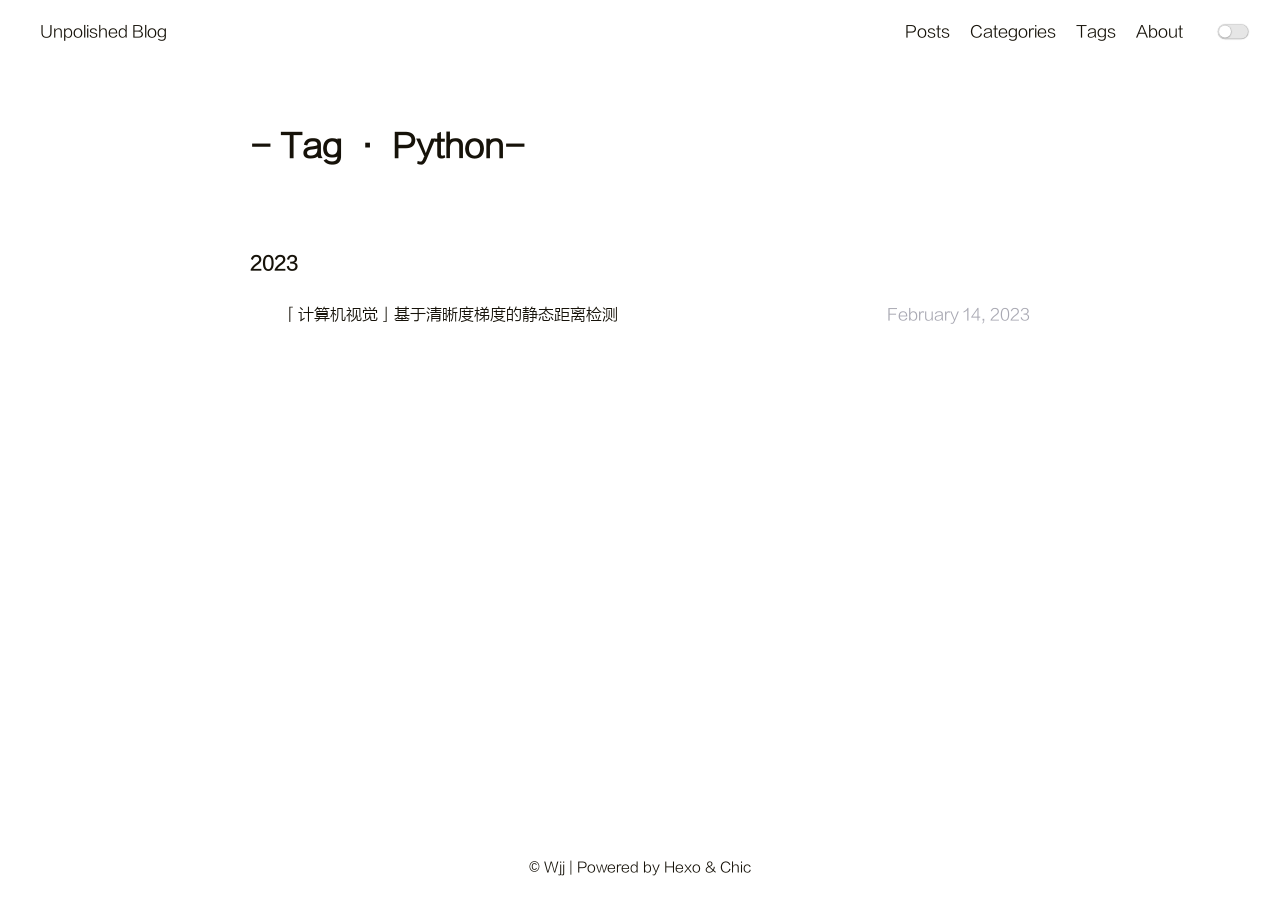
<file: tags/Python/index.html>
<!DOCTYPE html>
<html lang="en">

<head>
    <meta charset="UTF-8">
<meta name="viewport"
      content="width=device-width, initial-scale=1.0, maximum-scale=1.0, minimum-scale=1.0">
<meta http-equiv="X-UA-Compatible" content="ie=edge">

    <meta name="author" content="Wjj">





<title>Tag: Python | Unpolished Blog</title>



    <link rel="icon" href="/Hestia.ico">




    <!-- stylesheets list from _config.yml -->
    
    <link rel="stylesheet" href="/css/style.css">
    



    <!-- scripts list from _config.yml -->
    
    <script src="/js/script.js"></script>
    
    <script src="/js/tocbot.min.js"></script>
    



    
    
        
    


<meta name="generator" content="Hexo 6.3.0"></head>

<body>
    <script>
        // this function is used to check current theme before page loaded.
        (() => {
            const currentTheme = window.localStorage && window.localStorage.getItem('theme') || '';
            const isDark = currentTheme === 'dark';
            const pagebody = document.getElementsByTagName('body')[0]
            if (isDark) {
                pagebody.classList.add('dark-theme');
                // mobile
                document.getElementById("mobile-toggle-theme").innerText = "· Dark"
            } else {
                pagebody.classList.remove('dark-theme');
                // mobile
                document.getElementById("mobile-toggle-theme").innerText = "· Light"
            }
        })();
    </script>

    <div class="wrapper">
        <header>
    <nav class="navbar">
        <div class="container">
            <div class="navbar-header header-logo"><a href="/">Unpolished Blog</a></div>
            <div class="menu navbar-right">
                
                    <a class="menu-item" href="/archives">Posts</a>
                
                    <a class="menu-item" href="/category">Categories</a>
                
                    <a class="menu-item" href="/tag">Tags</a>
                
                    <a class="menu-item" href="/about">About</a>
                
                <input id="switch_default" type="checkbox" class="switch_default">
                <label for="switch_default" class="toggleBtn"></label>
            </div>
        </div>
    </nav>

    
    <nav class="navbar-mobile" id="nav-mobile">
        <div class="container">
            <div class="navbar-header">
                <div>
                    <a href="/">Unpolished Blog</a><a id="mobile-toggle-theme">·&nbsp;Light</a>
                </div>
                <div class="menu-toggle" onclick="mobileBtn()">&#9776; Menu</div>
            </div>
            <div class="menu" id="mobile-menu">
                
                    <a class="menu-item" href="/archives">Posts</a>
                
                    <a class="menu-item" href="/category">Categories</a>
                
                    <a class="menu-item" href="/tag">Tags</a>
                
                    <a class="menu-item" href="/about">About</a>
                
            </div>
        </div>
    </nav>

</header>
<script>
    var mobileBtn = function f() {
        var toggleMenu = document.getElementsByClassName("menu-toggle")[0];
        var mobileMenu = document.getElementById("mobile-menu");
        if(toggleMenu.classList.contains("active")){
           toggleMenu.classList.remove("active")
            mobileMenu.classList.remove("active")
        }else{
            toggleMenu.classList.add("active")
            mobileMenu.classList.add("active")
        }
    }
</script>
            <div class="main">
                

    
<div class="container">
    <div class="post-wrap tags">
        <h2 class="post-title">-&nbsp;Tag&nbsp;·&nbsp;Python-</h2>
    </div>
    <div class="post-wrap archive">
    
    
        

        
            <h3>2023</h3>
        

        <article class="archive-item">
            <a class="archive-item-link" href="/2023/02/14/%E3%80%8C%E8%AE%A1%E7%AE%97%E6%9C%BA%E8%A7%86%E8%A7%89%E3%80%8D%E5%9F%BA%E4%BA%8E%E6%B8%85%E6%99%B0%E5%BA%A6%E6%A2%AF%E5%BA%A6%E7%9A%84%E9%9D%99%E6%80%81%E8%B7%9D%E7%A6%BB%E6%A3%80%E6%B5%8B/">「计算机视觉」基于清晰度梯度的静态距离检测</a>
            <span class="archive-item-date">February 14, 2023</span>
        </article>
    
    
</div>
</div>

            </div>
            <footer id="footer" class="footer">
    <div class="copyright">
        <span>© Wjj | Powered by <a href="https://hexo.io" target="_blank">Hexo</a> & <a href="https://github.com/Siricee/hexo-theme-Chic" target="_blank">Chic</a></span>
    </div>
</footer>

    </div>
</body>

</html>
</file>
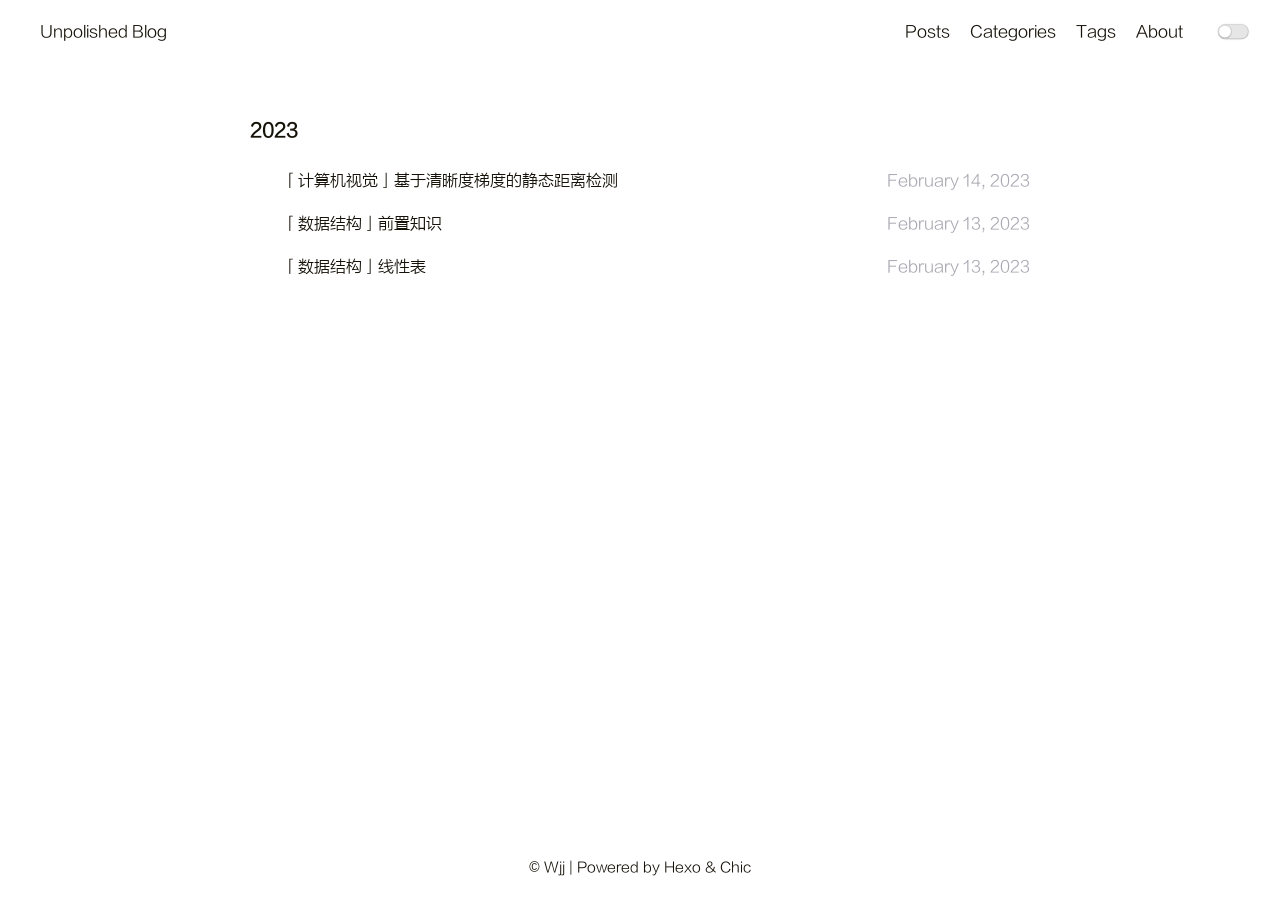
<file: archives/2023/02/index.html>
<!DOCTYPE html>
<html lang="en">

<head>
    <meta charset="UTF-8">
<meta name="viewport"
      content="width=device-width, initial-scale=1.0, maximum-scale=1.0, minimum-scale=1.0">
<meta http-equiv="X-UA-Compatible" content="ie=edge">

    <meta name="author" content="Wjj">





<title>Archives: 2023/2 | Unpolished Blog</title>



    <link rel="icon" href="/Hestia.ico">




    <!-- stylesheets list from _config.yml -->
    
    <link rel="stylesheet" href="/css/style.css">
    



    <!-- scripts list from _config.yml -->
    
    <script src="/js/script.js"></script>
    
    <script src="/js/tocbot.min.js"></script>
    



    
    
        
    


<meta name="generator" content="Hexo 6.3.0"></head>

<body>
    <script>
        // this function is used to check current theme before page loaded.
        (() => {
            const currentTheme = window.localStorage && window.localStorage.getItem('theme') || '';
            const isDark = currentTheme === 'dark';
            const pagebody = document.getElementsByTagName('body')[0]
            if (isDark) {
                pagebody.classList.add('dark-theme');
                // mobile
                document.getElementById("mobile-toggle-theme").innerText = "· Dark"
            } else {
                pagebody.classList.remove('dark-theme');
                // mobile
                document.getElementById("mobile-toggle-theme").innerText = "· Light"
            }
        })();
    </script>

    <div class="wrapper">
        <header>
    <nav class="navbar">
        <div class="container">
            <div class="navbar-header header-logo"><a href="/">Unpolished Blog</a></div>
            <div class="menu navbar-right">
                
                    <a class="menu-item" href="/archives">Posts</a>
                
                    <a class="menu-item" href="/category">Categories</a>
                
                    <a class="menu-item" href="/tag">Tags</a>
                
                    <a class="menu-item" href="/about">About</a>
                
                <input id="switch_default" type="checkbox" class="switch_default">
                <label for="switch_default" class="toggleBtn"></label>
            </div>
        </div>
    </nav>

    
    <nav class="navbar-mobile" id="nav-mobile">
        <div class="container">
            <div class="navbar-header">
                <div>
                    <a href="/">Unpolished Blog</a><a id="mobile-toggle-theme">·&nbsp;Light</a>
                </div>
                <div class="menu-toggle" onclick="mobileBtn()">&#9776; Menu</div>
            </div>
            <div class="menu" id="mobile-menu">
                
                    <a class="menu-item" href="/archives">Posts</a>
                
                    <a class="menu-item" href="/category">Categories</a>
                
                    <a class="menu-item" href="/tag">Tags</a>
                
                    <a class="menu-item" href="/about">About</a>
                
            </div>
        </div>
    </nav>

</header>
<script>
    var mobileBtn = function f() {
        var toggleMenu = document.getElementsByClassName("menu-toggle")[0];
        var mobileMenu = document.getElementById("mobile-menu");
        if(toggleMenu.classList.contains("active")){
           toggleMenu.classList.remove("active")
            mobileMenu.classList.remove("active")
        }else{
            toggleMenu.classList.add("active")
            mobileMenu.classList.add("active")
        }
    }
</script>
            <div class="main">
                <div class="post-wrap archive">
    
    
        

        
            <h3>2023</h3>
        

        <article class="archive-item">
            <a class="archive-item-link" href="/2023/02/14/%E3%80%8C%E8%AE%A1%E7%AE%97%E6%9C%BA%E8%A7%86%E8%A7%89%E3%80%8D%E5%9F%BA%E4%BA%8E%E6%B8%85%E6%99%B0%E5%BA%A6%E6%A2%AF%E5%BA%A6%E7%9A%84%E9%9D%99%E6%80%81%E8%B7%9D%E7%A6%BB%E6%A3%80%E6%B5%8B/">「计算机视觉」基于清晰度梯度的静态距离检测</a>
            <span class="archive-item-date">February 14, 2023</span>
        </article>
    
        

        

        <article class="archive-item">
            <a class="archive-item-link" href="/2023/02/13/%E3%80%8C%E6%95%B0%E6%8D%AE%E7%BB%93%E6%9E%84%E3%80%8D%E5%89%8D%E7%BD%AE%E7%9F%A5%E8%AF%86/">「数据结构」前置知识</a>
            <span class="archive-item-date">February 13, 2023</span>
        </article>
    
        

        

        <article class="archive-item">
            <a class="archive-item-link" href="/2023/02/13/%E3%80%8C%E6%95%B0%E6%8D%AE%E7%BB%93%E6%9E%84%E3%80%8D%E7%BA%BF%E6%80%A7%E8%A1%A8/">「数据结构」线性表</a>
            <span class="archive-item-date">February 13, 2023</span>
        </article>
    
    
</div>
            </div>
            <footer id="footer" class="footer">
    <div class="copyright">
        <span>© Wjj | Powered by <a href="https://hexo.io" target="_blank">Hexo</a> & <a href="https://github.com/Siricee/hexo-theme-Chic" target="_blank">Chic</a></span>
    </div>
</footer>

    </div>
</body>

</html>
</file>
<file: css/style.css>
/* normalize.css v8.0.0 | MIT License | github.com/necolas/normalize.css */
html {
  line-height: 1.15 /* 1 */;
  -webkit-text-size-adjust: 100% /* 2 */;
}
body {
  margin: 0;
}
h1 {
  font-size: 2em;
  margin: 0.67em 0;
}
hr {
  box-sizing: content-box /* 1 */;
  height: 0 /* 1 */;
  overflow: visible /* 2 */;
}
pre {
  font-family: monospace, monospace /* 1 */;
  font-size: 1em /* 2 */;
}
a {
  background-color: transparent;
}
abbr[title] {
  border-bottom: none /* 1 */;
  text-decoration: underline /* 2 */;
  text-decoration: underline dotted /* 2 */;
}
b,
strong {
  font-weight: bolder;
}
code,
kbd,
samp {
  font-family: monospace, monospace /* 1 */;
  font-size: 1em /* 2 */;
}
small {
  font-size: 80%;
}
sub,
sup {
  font-size: 75%;
  line-height: 0;
  position: relative;
  vertical-align: baseline;
}
sub {
  bottom: -0.25em;
}
sup {
  top: -0.5em;
}
img {
  border-style: none;
}
button,
input,
optgroup,
select,
textarea {
  font-family: inherit /* 1 */;
  font-size: 100% /* 1 */;
  line-height: 1.15 /* 1 */;
  margin: 0 /* 2 */;
}
button,
input {
  overflow: visible;
}
button,
select {
  text-transform: none;
}
button,
[type="button"],
[type="reset"],
[type="submit"] {
  -webkit-appearance: button;
}
button::-moz-focus-inner,
[type="button"]::-moz-focus-inner,
[type="reset"]::-moz-focus-inner,
[type="submit"]::-moz-focus-inner {
  border-style: none;
  padding: 0;
}
button:-moz-focusring,
[type="button"]-moz-focusring,
[type="reset"]-moz-focusring,
[type="submit"]-moz-focusring {
  outline: 1px dotted ButtonText;
}
fieldset {
  padding: 0.35em 0.75em 0.625em;
}
legend {
  box-sizing: border-box /* 1 */;
  color: inherit /* 2 */;
  display: table /* 1 */;
  max-width: 100% /* 1 */;
  padding: 0 /* 3 */;
  white-space: normal /* 1 */;
}
progress {
  vertical-align: baseline;
}
textarea {
  overflow: auto;
}
[type="checkbox"],
[type="radio"] {
  box-sizing: border-box /* 1 */;
  padding: 0 /* 2 */;
}
[type="number"]::-webkit-inner-spin-button,
[type="number"]::-webkit-outer-spin-button {
  height: auto;
}
[type="search"] {
  -webkit-appearance: textfield /* 1 */;
  outline-offset: -2px /* 2 */;
}
[type="search"]::-webkit-search-decoration {
  -webkit-appearance: none;
}
::-webkit-file-upload-button {
  -webkit-appearance: button /* 1 */;
  font: inherit /* 2 */;
}
details {
  display: block;
}
summary {
  display: list-item;
}
template {
  display: none;
}
[hidden] {
  display: none;
}
@font-face {
  font-family: 'lanting';
  src: url("../fonts/lanting/lanting.eot"); /* IE9 */
  src: url("../fonts/lanting/lanting.eot?#iefix") format('embedded-opentype'), /* IE6-IE8 */ url("../fonts/lanting/lanting.woff2") format('woff2'), url("../fonts/lanting/lanting.woff") format('woff'), url("../fonts/lanting/lanting.ttf") format('truetype'); /* chrome, firefox, opera, Safari, Android, iOS 4.2+ */
  font-weight: 300;
  font-display: swap;
}
html {
  font-family: 'Microsoft Jhenghei', Lantinghei SC, 'lanting', PingFang SC, Seguo UI, Microsoft Yahei, Arial;
}
html::-webkit-scrollbar {
  width: 8px;
  height: 8px;
}
html::-webkit-scrollbar-thumb {
  height: 40px;
  background-color: #eee;
  border-radius: 16px;
}
html::-webkit-scrollbar-thumb:hover {
  background-color: #ddd;
}
body {
  font-size: 12pt;
  font-weight: normal;
  line-height: 2em;
  overflow: overlay;
  background-color: #fff;
  color: #161209;
  transition: color 0.2s ease, border-color 0.2s ease, background 0.2s ease, opacity 0.2s ease;
}
body:before {
  content: "";
  background-repeat: no-repeat;
  background-position: center;
  opacity: 0.05;
  position: fixed;
  top: 0;
  left: 0;
  width: 100%;
  height: 100%;
  z-index: -1;
}
body.dark-theme {
  background-color: #292a2d;
  color: #a9a9b3;
  transition: color 0.2s ease, border-color 0.2s ease, background 0.2s ease, opacity 0.2s ease;
}
a {
  color: #161209;
  text-decoration: none;
  transition: color 0.2s ease, border-color 0.2s ease, background 0.2s ease, opacity 0.2s ease;
  cursor: pointer;
}
a:hover {
  color: #2d96bd;
  text-decoration: none;
  transition: color 0.2s ease, border-color 0.2s ease, background 0.2s ease, opacity 0.2s ease;
}
.dark-theme a {
  color: #a9a9b3;
  text-decoration: none;
  transition: color 0.2s ease, border-color 0.2s ease, background 0.2s ease, opacity 0.2s ease;
}
.dark-theme a:hover {
  color: #fff;
  text-decoration: none;
  transition: color 0.2s ease, border-color 0.2s ease, background 0.2s ease, opacity 0.2s ease;
}
.wrapper {
  display: flex;
  flex-direction: column;
  min-height: 100vh;
  width: 100%;
}
.navbar {
  height: 4rem;
  line-height: 4rem;
  width: 100%;
}
.navbar .container {
  width: auto;
  max-width: 1200px;
  text-align: center;
  padding-left: 1em;
  padding-right: 1em;
  margin: 0 auto;
  display: flex;
  justify-content: space-between;
}
.main {
  flex-grow: 1;
  flex-shrink: 0;
  flex-basis: auto;
  display: flex;
  flex-direction: column;
}
.main .container {
  padding-left: 1em;
  padding-right: 1em;
  height: 100%;
  display: flex;
  flex-direction: column;
  flex: 1;
}
.footer {
  height: 4rem;
  width: 100%;
  text-align: center;
  line-height: 4rem;
}
@charset "utf-8";

/*input css begin*/
*{
    -webkit-tap-highlight-color: rgba(0,0,0,0);
}
/* input[type="checkbox"],input[type="radio"]{
    display: none;
    width: 0;
    height: 0;
    visibility: hidden;
} */
input[type="checkbox"]:checked + label:after{
    transition: all 0.3s ease-in;
}
input[type="checkbox"]:not(:checked) + label:after {
    transition: all 0.3s ease-out;
}
input[type="checkbox"]:checked + label,
input[type="checkbox"]:not(:checked) + label{
    transition: all 0.3s ease-in-out;
}
input[type="checkbox"]:checked + label:before,input[type="checkbox"]:checked + label i:before,input[type="checkbox"]:not(:checked) + label i:before,
input[type="checkbox"]:checked + label i:after,input[type="checkbox"]:not(:checked) + label i:after,input[type="checkbox"]:not(:checked) + label:before{
    transition: all 0.3s ease-in-out;
}
input[type="radio"]:checked + label:after,
input[type="radio"]:not(:checked) + label:after {
    transition: all 0.3s ease-in-out;
}
.switch_default[type="checkbox"]{
    display: none;
}
.switch_default + label{
     background-color: #e6e6e6;
     border-radius:7px;
     cursor: pointer;
     display: inline-block;
     height: 14px;
     position: relative;
     box-shadow: 0.2px 0.2px 1px 0.5px rgb(180,180,180);
     width: 30px;
 }
.switch_default + label:after{
    background-color: #fff;
    border-radius: 50%;
    content: "";
    height: 12px;
    left: 1px;
    position: absolute;
    top: .5px;
    width: 12px;
    box-shadow: 0.2px 0.2px 1px 0.5px rgb(180,180,180);
}
.switch_default:checked + label{
    background-color: #1ABC9C;
    box-shadow:none;
}
.switch_default:checked + label:after{
    left: 17px;
}

/*.switch_default + label{*/
/*    background-color: #e6e6e6;*/
/*    border-radius:12px;*/
/*    cursor: pointer;*/
/*    display: inline-block;*/
/*    height: 24px;*/
/*    position: relative;*/
/*    box-shadow: 0.2px 0.2px 1px 0.5px rgb(180,180,180);*/
/*    width: 52px;*/
/*}*/
/*.switch_default + label:after{*/
/*    background-color: #fff;*/
/*    border-radius: 50%;*/
/*    content: "";*/
/*    height: 22px;*/
/*    left: 1px;*/
/*    position: absolute;*/
/*    top: 1px;*/
/*    width: 22px;*/
/*    box-shadow: 0.2px 0.2px 1px 0.5px rgb(180,180,180);*/
/*}*/
/*.switch_default:checked + label{*/
/*    background-color: #1ABC9C;*/
/*    box-shadow:none;*/
/*}*/
/*.switch_default:checked + label:after{*/
/*    left: 29px;*/
/*}*/
@font-face {font-family: "iconfont";
  src: url('iconfont.eot?t=1585328536727'); /* IE9 */
  src: url('iconfont.eot?t=1585328536727#iefix') format('embedded-opentype'), /* IE6-IE8 */
  url('[data-uri]') format('woff2'),
  url('iconfont.woff?t=1585328536727') format('woff'),
  url('iconfont.ttf?t=1585328536727') format('truetype'), /* chrome, firefox, opera, Safari, Android, iOS 4.2+ */
  url('iconfont.svg?t=1585328536727#iconfont') format('svg'); /* iOS 4.1- */
}

.iconfont {
  font-family: "iconfont" !important;
  font-size: 16px;
  font-style: normal;
  -webkit-font-smoothing: antialiased;
  -moz-osx-font-smoothing: grayscale;
}

.icon-publish:before {
  content: "\e7b3";
}

.icon-resume:before {
  content: "\e7b5";
}

.icon-trophy:before {
  content: "\e7c4";
}

.icon-category:before {
  content: "\e7d1";
}

.icon-gallery:before {
  content: "\e7d7";
}

.icon-blog:before {
  content: "\e7d8";
}

.icon-rss:before {
  content: "\e7e0";
}

.icon-link:before {
  content: "\e7e2";
}

.icon-tags:before {
  content: "\e7e5";
}

.icon-alipay:before {
  content: "\e87c";
}

.icon-zhihu:before {
  content: "\e87d";
}

.icon-linkedin:before {
  content: "\e87e";
}

.icon-facebook:before {
  content: "\e87f";
}

.icon-skype:before {
  content: "\e880";
}

.icon-codesandbox:before {
  content: "\e881";
}

.icon-codepen:before {
  content: "\e882";
}

.icon-sketch:before {
  content: "\e883";
}

.icon-gitlab:before {
  content: "\e884";
}

.icon-dribbble:before {
  content: "\e885";
}

.icon-instagram:before {
  content: "\e886";
}

.icon-reddit:before {
  content: "\e887";
}

.icon-youtube:before {
  content: "\e888";
}

.icon-qq:before {
  content: "\e889";
}

.icon-twitter:before {
  content: "\e88a";
}

.icon-weibo:before {
  content: "\e88b";
}

.icon-wechat:before {
  content: "\e88c";
}

.icon-github:before {
  content: "\e88d";
}


.header-logo a {
  padding: 0;
}
.navbar .menu a {
  padding: 0 8px;
}
.navbar .menu .active {
  font-weight: 900;
  color: #161209;
}
.dark-theme .navbar .menu .active {
  color: #fff;
}
.navbar-header a:hover,
.navbar .menu a:hover {
  background-color: transparent;
}
header label {
  margin-left: 15px;
  position: relative;
  -webkit-transform: translateY(0.1em) translateX(0.5em);
}
.copyright {
  font-size: 14px;
}
.pagination {
  display: flex;
  flex-direction: row;
  justify-content: center;
  list-style: none;
  white-space: nowrap;
  width: 100%;
  padding-top: 2em;
}
.pagination a,
.pagination span {
  -webkit-font-smoothing: antialiased;
  font-size: 12px;
  color: #bfbfbf;
  letter-spacing: 0.1em;
  font-weight: 700;
  padding: 5px 5px;
  text-decoration: none;
  transition: 0.3s;
}
.pagination .page-number {
  padding-bottom: 3px;
  margin: 0 20px;
  box-sizing: border-box;
  position: relative;
  display: inline;
}
.pagination .page-number.disabled {
  display: none;
}
.pagination .page-number:hover a {
  color: #000;
}
.dark-theme .pagination .page-number:hover a {
  color: #fff;
}
.pagination .page-number:before,
.pagination .page-number:after {
  position: absolute;
  content: "";
  width: 0;
  height: 1px;
  background: #000;
  transition: 0.3s;
  bottom: 0px;
}
.dark-theme .pagination .page-number:before,
.dark-theme .pagination .page-number:after {
  background: #fff;
}
.pagination .page-number:before .current,
.pagination .page-number:after .current {
  width: 100%;
}
.pagination .page-number:before {
  left: 50%;
}
.pagination .page-number:after {
  right: 50%;
}
.pagination .page-number:hover:before,
.pagination .page-number:hover:after {
  width: 50%;
}
.pagination .page-number.current {
  color: #000;
}
.dark-theme .pagination .page-number.current {
  color: #fff;
}
.pagination .page-number.current:before,
.pagination .page-number.current:after {
  width: 60%;
}
.profile-container {
  justify-content: center;
  align-items: center;
}
.intro {
  text-align: center;
}
.intro .avatar {
  padding: 10px;
}
.intro .avatar img {
  width: 128px;
  height: auto;
  display: inline-block;
  -webkit-border-radius: 100%;
  border-radius: 100%;
  -webkit-box-shadow: 0 0 0 0.3618em rgba(0,0,0,0.05);
  box-shadow: 0 0 0 0.3618em rgba(0,0,0,0.05);
  margin: 0 auto;
  -webkit-transition: all ease 0.4s;
  -moz-transition: all ease 0.4s;
  -o-transition: all ease 0.4s;
  transition: all ease 0.4s;
  cursor: pointer;
}
.intro .avatar img:hover {
  position: relative;
  -webkit-transform: translateY(-0.75em);
  -moz-transform: translateY(-0.75em);
  -ms-transform: translateY(-0.75em);
  -o-transform: translateY(-0.75em);
  transform: translateY(-0.75em);
  cursor: pointer;
}
.nickname {
  font-size: 2em;
  font-weight: normal;
}
.links a {
  padding: 0 5px;
}
.links a:hover {
  background-color: transparent;
}
.links .iconfont {
  font-size: 2em;
}
.post-wrap {
  position: relative;
  width: 100%;
  max-width: 780px;
  margin: 0 auto;
  padding-top: 2rem;
}
.post-wrap .archive-item {
  margin-left: 2rem;
}
.archive-item-link {
  display: inline-block;
  text-decoration: none;
  overflow: hidden;
  white-space: nowrap;
}
.archive-item-link:hover {
  color: #2d96bd;
  background-color: transparent;
}
.dark-theme .archive-item-link {
  color: #a9a9b3;
  text-decoration: none;
  transition: color 0.2s ease, border-color 0.2s ease, background 0.2s ease, opacity 0.2s ease;
}
.dark-theme .archive-item-link:hover {
  color: #fff;
  text-decoration: none;
  transition: color 0.2s ease, border-color 0.2s ease, background 0.2s ease, opacity 0.2s ease;
}
.archive-item-date {
  float: right;
  text-align: right;
  color: #a9a9b3;
}
.dark-theme .archive-item-date {
  color: #87878d;
}
.post-wrap .categories-card {
  margin: 0 auto;
  margin-top: 1em;
  display: flex;
  align-items: center;
  justify-content: space-between;
  flex-direction: row;
  flex-wrap: wrap;
  padding: 0 2.5em;
  line-height: 1.6em;
}
.post-wrap .categories-card .card-item {
  font-size: 14px;
  text-align: left;
  width: 45%;
  display: flex;
  align-items: flex-start;
  margin-top: 2em;
  min-height: 16em;
  padding: 0 2%;
  position: relative;
}
.post-wrap .categories-card .card-item .categories {
  overflow: hidden;
}
.tag-cloud-tags {
  margin: 10px 0;
  padding-top: 2em;
}
.tag-cloud-tags a {
  display: inline-block;
  position: relative;
  margin: 5px 10px;
  word-wrap: break-word;
  transition-duration: 0.3s;
  transition-property: transform;
  transition-timing-function: ease-out;
}
.tag-cloud-tags a:active,
.tag-cloud-tags a:focus,
.tag-cloud-tags a:hover {
  color: #2d96bd;
  transform: scale(1.1);
}
.dark-theme .tag-cloud-tags a:active,
.dark-theme .tag-cloud-tags a:focus,
.dark-theme .tag-cloud-tags a:hover {
  color: #fff;
}
.tag-cloud-tags a small {
  margin: 0 0.3em;
  color: #a9a9b3;
}
.dark-theme .tag-cloud-tags a small {
  color: #fff;
}
.page {
  padding-top: 0;
}
.page .post-content {
  margin: 0;
  padding-top: 0;
}
.post-wrap p {
  font-size: 1em;
  margin: 1em 0 1em 0;
}
.post-wrap .post-header h1 {
  margin: 0 !important;
}
.post-wrap .post-title {
  font-size: 2em;
  line-height: 1.5em;
}
.post-wrap .post-meta {
  color: rgba(85,85,85,0.529) !important;
}
.dark-theme .post-wrap .post-meta {
  color: #87878d !important;
}
.post-wrap .post-meta a {
  color: #2d96bd;
}
.dark-theme .post-wrap .post-meta a {
  color: #eee;
}
.post-wrap .post-meta a:hover {
  color: #ef3982;
}
.dark-theme .post-wrap .post-meta a:hover {
  color: #fff;
}
.post-content {
  padding-top: 2rem;
  text-align: justify;
}
.post-content h2,
.post-content h3,
.post-content h4,
.post-content h5,
.post-content h6 {
  padding-top: 0.8em;
  padding-bottom: 0.3em;
}
.post-content h1::before {
  content: "#";
  margin-right: 5px;
  color: #2d96bd;
}
.dark-theme .post-content h1::before {
  color: #eee;
}
.post-content h2::before {
  content: "#";
  margin-right: 5px;
  color: #2d96bd;
}
.dark-theme .post-content h2::before {
  color: #eee;
}
.post-content h3::before {
  content: "|";
  margin-right: 5px;
  color: #2d96bd;
}
.dark-theme .post-content h3::before {
  color: #eee;
}
.post-content h4::before {
  content: "*";
  margin-right: 5px;
  color: #2d96bd;
}
.dark-theme .post-content h4::before {
  color: #eee;
}
.post-content a {
  color: #2d96bd;
}
.dark-theme .post-content a {
  color: #eee;
}
.post-content a:hover {
  color: #ef3982;
}
.dark-theme .post-content a:hover:hover {
  color: #fff;
  text-decoration: underline;
}
.post-content code,
.post-content pre {
  padding: 7px;
  font-size: 13px;
  font-family: Consolas, Monaco, Menlo, Consolas, monospace;
}
.post-content code {
  padding: 3px 5px;
  border-radius: 4px;
}
.post-content figure.highlight {
  margin: 1em 0;
  overflow-x: auto;
  position: relative;
}
.post-content figure.highlight::-webkit-scrollbar {
  width: 6px;
  height: 6px;
}
.post-content figure.highlight::-webkit-scrollbar-thumb {
  width: 6px;
  background-color: #eee;
  border-radius: 2px;
}
.post-content figure.highlight table {
  position: relative;
}
.post-content figure.highlight table,
.post-content figure.highlight tr,
.post-content figure.highlight td {
  margin: 0;
  padding: 0;
  border: 0;
  width: 100%;
  border-collapse: collapse;
}
.post-content figure.highlight .code pre {
  margin: 0 10px;
}
.post-content figure.highlight .gutter {
  width: 10px;
  color: #d0d0d0;
}
.post-content figure.highlight .gutter pre {
  margin: 0;
}
.post-content ul {
  padding-left: 2em;
}
.post-content table {
  max-width: 100%;
  margin: 10px 0;
  border-spacing: 0;
}
.post-content table thead {
  background: #bce1ef;
}
.dark-theme .post-content table thead {
  background: #626262;
}
.post-content table th,
.post-content table td {
  padding: 5px 15px;
  border: 0.5px solid #e8e8e8;
}
.post-content .image-caption:not(:empty) {
  min-width: 20%;
  max-width: 80%;
  display: inline-block;
  padding: 10px;
  margin: 0 auto;
  border-bottom: 1px solid #d9d9d9;
  font-size: 14px;
  color: #969696;
  line-height: 1.7;
}
.post-content img {
  display: block;
  max-width: 100%;
  height: auto;
  margin: 0 auto;
  overflow: hidden;
}
.post-content img[data-action="zoom"] {
  cursor: zoom-in;
}
.post-content .image-box .image-box-title {
  text-align: center;
  font-size: 0.7em;
  margin-top: 0.5em;
  margin-bottom: 1em;
  color: #a9a9b3;
}
.dark-theme .post-content .image-box .image-box-title {
  color: #87878d;
}
.post-content blockquote {
  font-size: 1rem;
  display: block;
  margin: 1em 0;
  padding: 1em 1.2em 1em 1.2em;
  position: relative;
  color: rgba(52,73,94,0.8);
  background-color: #e9f5fa;
  border-left: 2px solid #2d96bd;
}
.post-content blockquote p {
  margin: 0;
}
.post-content blockquote footer strong {
  margin-right: 0.5em;
}
.dark-theme .post-content blockquote {
  color: #a9a9b3;
  background-color: #3e3e3e;
  border-left: 2px solid #dcdcdc;
}
.post-content blockquote.pullquote {
  background-color: transparent;
  max-width: 45%;
  border: 0;
}
.post-content blockquote.pullquote.left {
  float: left;
  text-align: left;
}
.post-content blockquote.pullquote.right {
  float: right;
  text-align: right;
}
.post-copyright {
  margin-top: 5rem;
  border-top: 1px solid #e8e8e8;
  border-bottom: 1px solid #e8e8e8;
}
.post-copyright a {
  color: #2d96bd;
}
.dark-theme .post-copyright a {
  color: #eee;
}
.post-copyright a:hover {
  color: #ef3982;
}
.dark-theme .post-copyright a:hover {
  color: #fff;
}
.post-copyright .copyright-item {
  margin: 5px 0;
}
.post-copyright .lincese {
  font-weight: bold;
}
.dark-theme .post-copyright {
  border-top: 1px solid #909196;
  border-bottom: 1px solid #909196;
}
.post-content code,
.post-content pre {
  line-height: 1.7em;
  padding: 7px;
  font-size: 13px;
  font-family: Consolas, Monaco, Menlo, Consolas, monospace;
}
.post-content code {
  line-height: 1.7em;
  padding: 3px 5px;
  border-radius: 4px;
  color: #c7254e;
  background: #f8f5ec;
}
.dark-theme .post-content code {
  color: #fffe28;
  background: #787575;
}
.post-content h1 code,
.post-content h2 code,
.post-content h3 code,
.post-content h4 code,
.post-content h5 code {
  font-size: inherit;
}
.post-content figure.highlight {
  margin: 1em 0;
  overflow-x: auto;
  position: relative;
}
.post-content figure.highlight::-webkit-scrollbar {
  width: 6px;
  height: 6px;
}
.post-content figure.highlight::-webkit-scrollbar-thumb {
  width: 6px;
  background-color: #eee;
  border-radius: 2px;
}
.post-content figure.highlight figcaption {
  padding: 0 0.5em;
  text-align: right;
  font-size: 13px;
}
.post-content figure.highlight figcaption span {
  margin: 0 0.5em;
}
.post-content figure.highlight table {
  position: relative;
}
.post-content figure.highlight table,
.post-content figure.highlight tr,
.post-content figure.highlight td {
  margin: 0;
  padding: 0;
  border: 0;
  width: 100%;
  border-collapse: collapse;
}
.post-content figure.highlight .code pre {
  margin: 0 10px;
}
.post-content figure.highlight .gutter {
  width: 10px;
  color: #d0d0d0;
}
.post-content figure.highlight .gutter pre {
  margin: 0;
}
.post-tags {
  padding: 1rem 0 1rem;
  display: flex;
  justify-content: space-between;
}
.post-nav:before,
.post-nav:after {
  content: " ";
  display: table;
}
.post-nav a.prev,
.post-nav a.next {
  font-weight: 600;
  font-size: 16px;
  transition-property: transform;
  transition-timing-function: ease-out;
  transition-duration: 0.3s;
}
.post-nav a.prev {
  float: left;
}
.post-nav a.prev::before {
  content: "<";
  margin-right: 0.5em;
}
.post-nav a.prev:hover {
  transform: translateX(-4px);
}
.post-nav a.next {
  float: right;
}
.post-nav a.next::after {
  content: ">";
  margin-left: 0.5em;
}
.post-nav a.next:hover {
  transform: translateX(4px);
}
.post-nav a.prev::before,
.post-nav a.next::after {
  font-weight: bold;
}
.tag:not(:last-child) a::after {
  content: " / ";
}
.post-toc {
  position: fixed;
  top: 95px;
  right: 2em;
  width: 15rem;
  font-size: 0.75rem;
}
.post-toc .tocbot-list {
  max-height: 450px;
  max-width: 250px;
  overflow: auto;
  position: relative;
  padding-right: 0.875rem;
}
.post-toc .tocbot-list::-webkit-scrollbar {
  width: 6px;
  height: 6px;
}
.post-toc .tocbot-list::-webkit-scrollbar-thumb {
  width: 6px;
  background-color: #eee;
  border-radius: 2px;
}
.post-toc .tocbot-list ul {
  list-style: none;
  position: inherit;
  overflow: hidden;
}
.post-toc .tocbot-list ul li {
  margin-left: 0.25rem;
}
.post-toc .toc-link::before {
  background-color: #fff;
}
.post-toc .is-active-link::before {
  background-color: #2d96bd;
}
.post-toc .tocbot-list-menu {
  margin: 1rem 0.75rem;
  font-size: 0.75rem;
}
.post-toc .tocbot-list-menu a {
  display: block;
  margin: 0.375rem 0;
  color: #999;
  cursor: pointer;
}
.post-toc .tocbot-list-menu a:hover {
  color: #808080;
}
.toc{overflow-y:auto}.toc>.toc-list{overflow:hidden;position:relative}.toc>.toc-list li{list-style:none}.toc-list{margin:0;padding-left:10px}a.toc-link{color:currentColor;height:100%}.is-collapsible{max-height:1000px;overflow:hidden;transition:all 300ms ease-in-out}.is-collapsed{max-height:0}.is-position-fixed{position:fixed !important;top:0}.is-active-link{font-weight:700}.toc-link::before{background-color:#EEE;content:' ';display:inline-block;height:inherit;left:0;margin-top:-1px;position:absolute;width:2px}.is-active-link::before{background-color:#54BC4B}

@media screen and (max-width: 479px) {
  .main {
    padding-top: 40pt;
  }
  .navbar {
    display: none;
  }
  .navbar-mobile {
    display: block !important;
    position: fixed;
    width: 100%;
    z-index: 100;
    transition: all 0.6s ease 0s;
  }
  .navbar-mobile .container {
    padding: 0;
    margin: 0;
    line-height: 5.5em;
    background: #fff;
  }
  .navbar-mobile .container .navbar-header {
    display: flex;
    justify-content: space-between;
    align-items: center;
    width: 100%;
    padding-right: 1em;
    padding-left: 1em;
    box-sizing: border-box;
    position: relative;
  }
  .navbar-mobile .container .navbar-header .menu-toggle {
    cursor: pointer;
    line-height: 5.5em;
    padding: auto 2em;
  }
  .navbar-mobile .container .navbar-header .menu-toggle span {
    display: block;
    background: #000;
    width: 36px;
    height: 2px;
    -webkit-border-radius: 3px;
    -moz-border-radius: 3px;
    border-radius: 3px;
    -webkit-transition: 0.25s margin 0.25s, 0.25s transform;
    -moz-transition: 0.25s margin 0.25s, 0.25s transform;
    transition: 0.25s margin 0.25s, 0.25s transform;
  }
  .dark-theme .navbar-mobile .container .navbar-header .menu-toggle span {
    background: #a9a9b3;
  }
  .navbar-mobile .container .navbar-header .menu-toggle span:nth-child(1) {
    margin-bottom: 8px;
  }
  .navbar-mobile .container .navbar-header .menu-toggle span:nth-child(3) {
    margin-top: 8px;
  }
  .navbar-mobile .container .navbar-header .menu-toggle.active span {
    -webkit-transition: 0.25s margin, 0.25s transform 0.25s;
    -moz-transition: 0.25s margin, 0.25s transform 0.25s;
    transition: 0.25s margin, 0.25s transform 0.25s;
  }
  .navbar-mobile .container .navbar-header .menu-toggle.active span:nth-child(1) {
    -moz-transform: rotate(45deg) translate(4px, 6px);
    -ms-transform: rotate(45deg) translate(4px, 6px);
    -webkit-transform: rotate(45deg) translate(4px, 6px);
    transform: rotate(45deg) translate(4px, 6px);
  }
  .navbar-mobile .container .navbar-header .menu-toggle.active span:nth-child(2) {
    opacity: 0;
  }
  .navbar-mobile .container .navbar-header .menu-toggle.active span:nth-child(3) {
    -moz-transform: rotate(-45deg) translate(8px, -10px);
    -ms-transform: rotate(-45deg) translate(8px, -10px);
    -webkit-transform: rotate(-45deg) translate(8px, -10px);
    transform: rotate(-45deg) translate(8px, -10px);
  }
  .navbar-mobile .container .menu {
    text-align: center;
    background: #fff;
    border-top: 1px solid #000;
    padding-top: 1em;
    padding-bottom: 1em;
    display: none;
    box-shadow: 0px 2px 4px rgba(0,0,0,0.1), 0px 4px 8px rgba(0,0,0,0.1);
  }
  .navbar-mobile .container .menu a {
    display: inline-block;
    margin: 0 1em;
    line-height: 2.5em;
  }
  .navbar-mobile .container .menu.active {
    display: block;
    white-space: nowrap;
    box-sizing: border-box;
    overflow-x: auto;
  }
  .dark-theme .navbar-mobile .container .menu {
    background: #292a2d;
    border-top: 2px solid #87878d;
  }
  .dark-theme .navbar-mobile .container {
    background: #292a2d !important;
  }
  .archive {
    width: 90%;
  }
  .archive .archive-item .archive-item-date {
    display: none;
  }
  #dynamic-to-top {
    display: none !important;
  }
  .footer {
    height: 3rem;
    width: 100%;
    text-align: center;
    line-height: 1.5rem;
    padding-top: 2em;
  }
  .post-warp {
    padding-top: 6em;
  }
  .post-warp .archive-item-date {
    display: none;
  }
  .categories .categories-card .card-item {
    width: 100%;
    display: flex;
    min-height: 0;
  }
  .categories .categories-card .card-item .categories {
    overflow: hidden;
  }
}
@media screen and (max-width: 1023px) {
  .navbar-mobile {
    display: none;
  }
}
@media screen and (min-width: 1024px) {
  .navbar-mobile {
    display: none;
  }
}
@media screen and (max-width: 1279px) {
  .post-toc {
    display: none;
  }
}
.post-content figure.highlight {
  margin: 2em 0;
  background: #f7f7f7;
  color: #4d4d4c;
  font-size: 12px;
  overflow: scroll;
  overflow-y: hidden;
  overflow-x: auto;
}
.post-content figure.highlight .gutter {
  color: $hight-gutter;
}
.post-content figure.highlight pre {
  background: #f7f7f7;
  margin: 0;
}
.post-content code {
  padding: 2px 4px;
  background: #f7f7f7;
  font-family: Menlo, Monaco, Consolas, Courier New, monospace;
  font-size: 12px;
}
.post-content pre {
  padding: 10px;
  overflow: auto;
  background: #f7f7f7;
  font-family: Menlo, Monaco, Consolas, Courier New, monospace;
}
.post-content pre code {
  padding: 0;
}
.post-content pre .deletion {
  background: #fdd;
}
.post-content pre .addition {
  background: #dfd;
}
.post-content pre .meta {
  color: #8959a8;
}
.post-content pre .comment {
  color: #8e908c;
}
.post-content pre .variable,
.post-content pre .attribute,
.post-content pre .tag,
.post-content pre .regexp,
.post-content pre .ruby .constant,
.post-content pre .xml .tag .title,
.post-content pre .xml .pi,
.post-content pre .xml .doctype,
.post-content pre .html .doctype,
.post-content pre .css .id,
.post-content pre .css .class,
.post-content pre .css .pseudo {
  color: #c82829;
}
.post-content pre .number,
.post-content pre .preprocessor,
.post-content pre .built_in,
.post-content pre .literal,
.post-content pre .params,
.post-content pre .constant,
.post-content pre .command {
  color: #f5871f;
}
.post-content pre .ruby .class .title,
.post-content pre .css .rules .attribute,
.post-content pre .string,
.post-content pre .value,
.post-content pre .inheritance,
.post-content pre .header,
.post-content pre .ruby .symbol,
.post-content pre .xml .cdata,
.post-content pre .special,
.post-content pre .number,
.post-content pre .formula {
  color: #718c00;
}
.post-content pre .title,
.post-content pre .css .hexcolor {
  color: #3e999f;
}
.post-content pre .function,
.post-content pre .python .decorator,
.post-content pre .python .title,
.post-content pre .ruby .function .title,
.post-content pre .ruby .title .keyword,
.post-content pre .perl .sub,
.post-content pre .javascript .title,
.post-content pre .coffeescript .title {
  color: #4271ae;
}
.post-content pre .keyword,
.post-content pre .javascript .function {
  color: #8959a8;
}
.gt-container {
  max-width: 780px;
  margin: auto;
}
</file>
